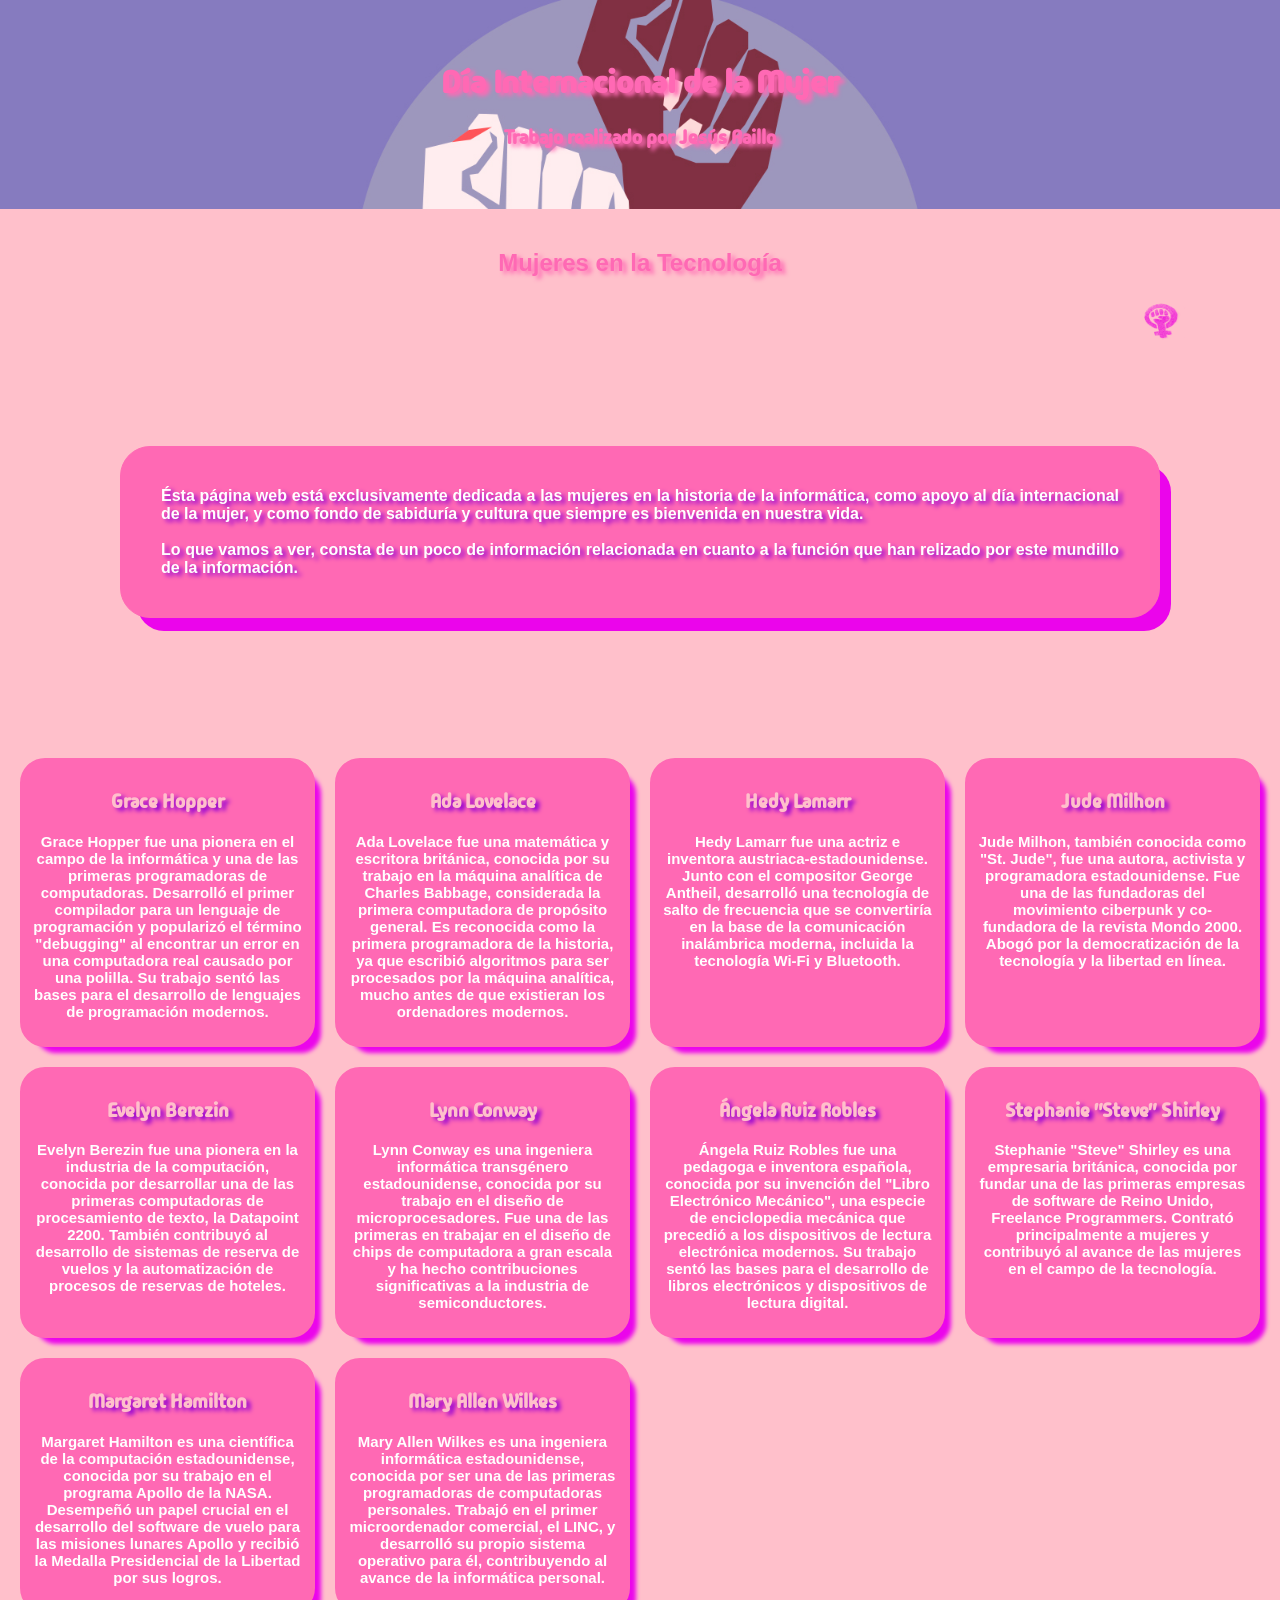
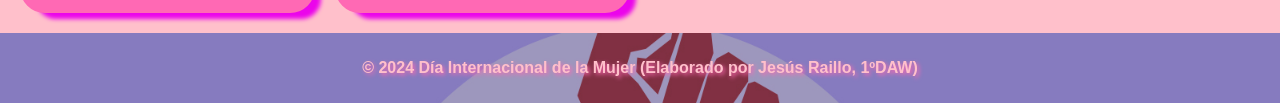
<file: webs/Dia de mujer 8M_Jesús Raillo/index.html>
<!DOCTYPE html>
<html lang="es">
<head>
    <meta charset="UTF-8">
    <meta name="viewport" content="width=device-width, initial-scale=1.0">
    <title>Día Internacional de la Mujer</title>
    <link rel="stylesheet" type="text/css" href="style.css">
</head>
<body>
    <header>
        <h1>Día Internacional de la Mujer</h1>
        <nav class="main-nav">
            <h3>Trabajo realizado por Jesús Raillo</h3>
        </nav>
    </header>

    <main>
        <section id="inicio">
            <h2>Mujeres en la Tecnología</h2> <img src="img/icon.png">
            <p>Ésta página web está exclusivamente dedicada a las mujeres en la historia de la informática, como apoyo al día internacional de la mujer, y como fondo de sabiduría y cultura que siempre es bienvenida en nuestra vida.<br><br>Lo que vamos a ver, consta de un poco de información relacionada en cuanto a la función que han relizado por este mundillo de la información.</p>
        </section>
    </main>

    <section id="mujeres">
        <article>
            <h3><a href="https://www.youtube.com/watch?v=CNvS0V7Tr4o">Grace Hopper</a></h3>
            <p>Grace Hopper fue una pionera en el campo de la informática y una de las primeras programadoras de computadoras. Desarrolló el primer compilador para un lenguaje de programación y popularizó el término "debugging" al encontrar un error en una computadora real causado por una polilla. Su trabajo sentó las bases para el desarrollo de lenguajes de programación modernos.</p>
        </article>
        <article>
            <h3><a href="https://www.britannica.com/biography/Ada-Lovelace">Ada Lovelace</a></h3>
            <p>Ada Lovelace fue una matemática y escritora británica, conocida por su trabajo en la máquina analítica de Charles Babbage, considerada la primera computadora de propósito general. Es reconocida como la primera programadora de la historia, ya que escribió algoritmos para ser procesados por la máquina analítica, mucho antes de que existieran los ordenadores modernos.</p>
        </article>
        <article>
            <h3><a href="https://www.youtube.com/watch?v=1wcsGA8XMmU">Hedy Lamarr</a></h3>
            <p>Hedy Lamarr fue una actriz e inventora austriaca-estadounidense. Junto con el compositor George Antheil, desarrolló una tecnología de salto de frecuencia que se convertiría en la base de la comunicación inalámbrica moderna, incluida la tecnología Wi-Fi y Bluetooth.</p>
        </article>
        <article>
            <h3><a href="https://www.wired.com/2003/07/passage-jude-milhon/">Jude Milhon</a></h3>
            <p>Jude Milhon, también conocida como "St. Jude", fue una autora, activista y programadora estadounidense. Fue una de las fundadoras del movimiento ciberpunk y co-fundadora de la revista Mondo 2000. Abogó por la democratización de la tecnología y la libertad en línea.</p>
        </article>
        <article>
            <h3><a href="https://www.nytimes.com/2018/12/10/obituaries/evelyn-berezin-dead.html">Evelyn Berezin</a></h3>
            <p>Evelyn Berezin fue una pionera en la industria de la computación, conocida por desarrollar una de las primeras computadoras de procesamiento de texto, la Datapoint 2200. También contribuyó al desarrollo de sistemas de reserva de vuelos y la automatización de procesos de reservas de hoteles.</p>
        </article>
        <article>
            <h3><a href="https://www.youtube.com/watch?v=7ncuhRYmfJw">Lynn Conway</a></h3>
            <p>Lynn Conway es una ingeniera informática transgénero estadounidense, conocida por su trabajo en el diseño de microprocesadores. Fue una de las primeras en trabajar en el diseño de chips de computadora a gran escala y ha hecho contribuciones significativas a la industria de semiconductores.</p>
        </article>
        <article>
            <h3><a href="https://mujeresconciencia.com/2017/05/25/angela-ruiz-robles-1895-1975/">Ángela Ruiz Robles</a></h3>
            <p>Ángela Ruiz Robles fue una pedagoga e inventora española, conocida por su invención del "Libro Electrónico Mecánico", una especie de enciclopedia mecánica que precedió a los dispositivos de lectura electrónica modernos. Su trabajo sentó las bases para el desarrollo de libros electrónicos y dispositivos de lectura digital.</p>
        </article>
        <article>
            <h3><a href="https://www.steveshirley.com/">Stephanie "Steve" Shirley</a></h3>
            <p>Stephanie "Steve" Shirley es una empresaria británica, conocida por fundar una de las primeras empresas de software de Reino Unido, Freelance Programmers. Contrató principalmente a mujeres y contribuyó al avance de las mujeres en el campo de la tecnología.</p>
        </article>
        <article>
            <h3><a href="https://www.youtube.com/watch?v=qULQCbfqJm8">Margaret Hamilton</a></h3>
            <p>Margaret Hamilton es una científica de la computación estadounidense, conocida por su trabajo en el programa Apollo de la NASA. Desempeñó un papel crucial en el desarrollo del software de vuelo para las misiones lunares Apollo y recibió la Medalla Presidencial de la Libertad por sus logros.</p>
        </article>
        <article>
            <h3><a href="https://en.wikipedia.org/wiki/Mary_Allen_Wilkes">Mary Allen Wilkes</a></h3>
            <p>Mary Allen Wilkes es una ingeniera informática estadounidense, conocida por ser una de las primeras programadoras de computadoras personales. Trabajó en el primer microordenador comercial, el LINC, y desarrolló su propio sistema operativo para él, contribuyendo al avance de la informática personal.</p>
        </article>
    </section>


    <footer>
        <p>&copy; 2024 Día Internacional de la Mujer (Elaborado por Jesús Raillo, 1ºDAW)</p>
    </footer>
</body>
</html>
</file>
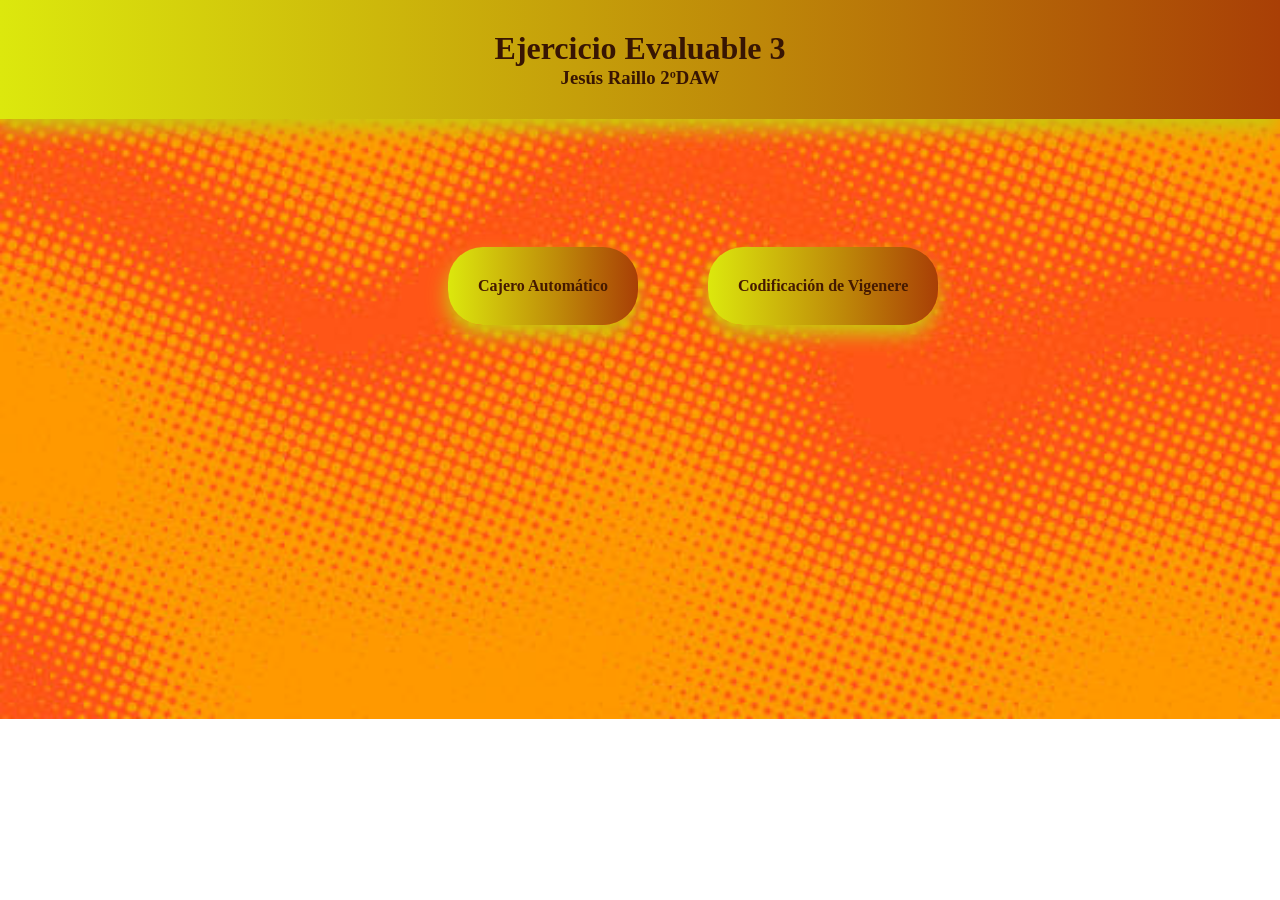
<file: webs/EVALUABLE3/index.html>
<!DOCTYPE html>
<html lang="es-ES">
<head>
    <meta charset="UTF-8">
    <meta name="viewport" content="width=device-width, initial-scale=1.0">
    <link rel="stylesheet" href="style.css">
    <title>Ejercicio Evaluable 3</title>
</head>
<body>
    <header>
        <h1 class="titulo">Ejercicio Evaluable 3</h1>
        <h3 class="titulo">Jesús Raillo 2ºDAW</h3>
    </header>

    <section class="contenedor">
        <div class="recuadros">
            <a href="bbva/bbva.html" class="hiper">Cajero Automático</a>
        </div>
        <div class="recuadros">
            <a href="codificacion/codificacion.html" class="hiper">Codificación de Vigenere</a>
        </div>
    </section>
</body>
</html>
</file>
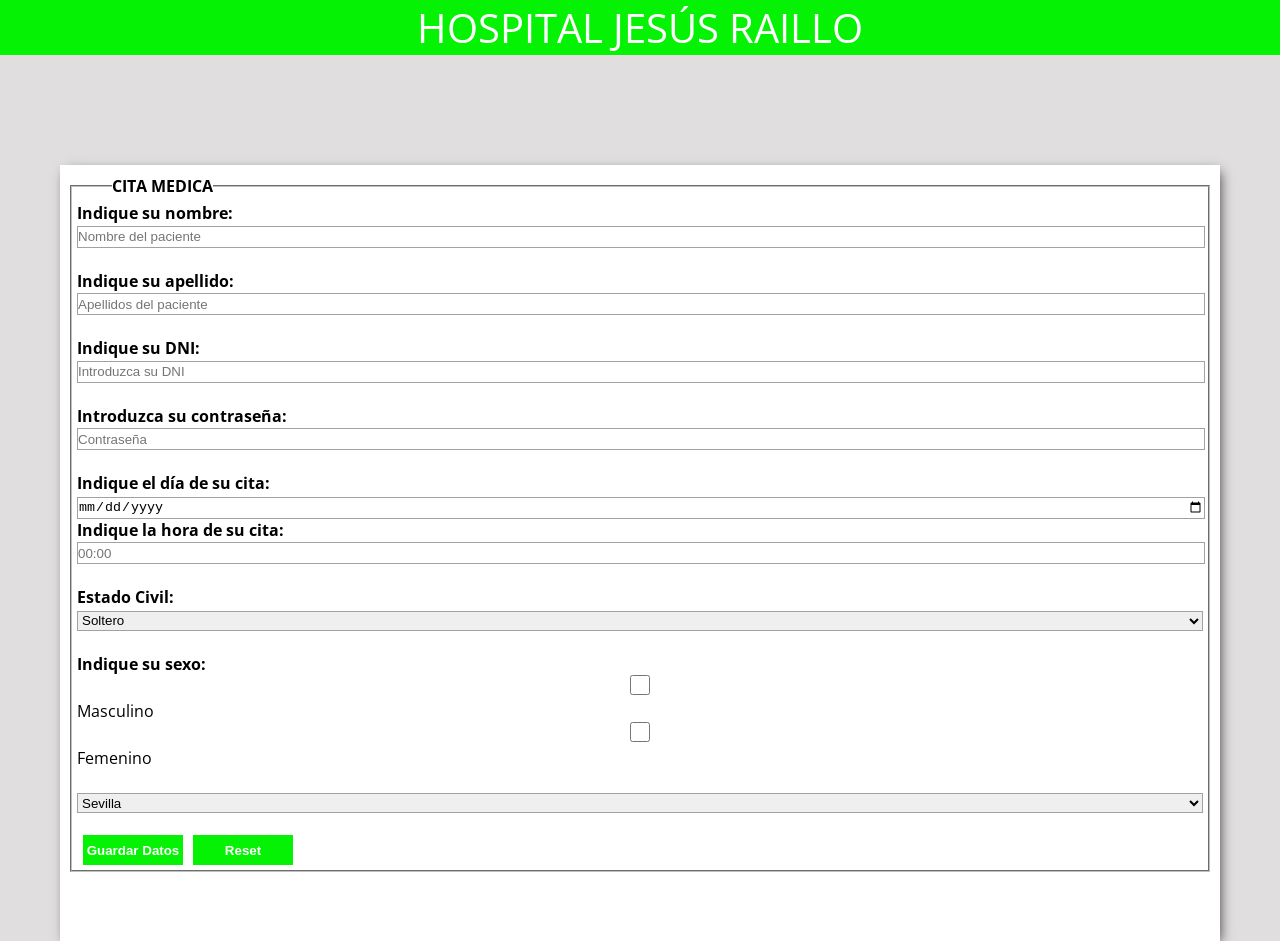
<file: webs/formulario_JesúsRaillo/index.html>
<!DOCTYPE html>
<html lang="es">
<head>
	<meta charset="utf-8">
	<meta name="viewport" content="width=device-width, initial-scale=1">
	<title>FORMULARIO JESUS RAILLO</title>
	<script>
		function form() {
			alert("Formulario Guardado!")
		}
	</script>
	<style>	
@import url('https://fonts.googleapis.com/css2?family=Open+Sans:wght@500&display=swap');

* {
	margin: 0;
	padding: 0;
}

html {
	height: 100%;
}

body {
	background-color: #e0dede;
	font-family: 'Open Sans';
	min-height: 100%;
}

.grid-container {
	display: grid;
	grid-template: 
		"header"
		"main";

}

@media (min-width: 600px) {
	.grid-container {
		grid-template: 
			"header" "header" "header"
			"main" "main" "main";
	}
}

.header {
	background-color: #05f205;
	text-align: center;
	color: #ffffff;
	height: 100%;
	font-size: 40px;
}

.main {
	padding: 10px;
	background-color: #ffffff;
	margin: 60px;
	margin-top: -1.7%;
	height: 100%;
	-webkit-box-shadow: 3px 4px 12px -3px rgba(0,0,0,0.75);
	-moz-box-shadow: 3px 4px 12px -3px rgba(0,0,0,0.75);
	box-shadow: 3px 4px 12px -3px rgba(0,0,0,0.75);
}

.main form {
	padding: 5px;
}

.main legend {
	margin-left: 40px;
	font-weight: bold;
}

.main label {
	font-weight: bold;
}

.main input {
	width: 100%;
	height: 20px;
	border: 1px solid #a1a1a1;
}

.main select {
	width: 100%;
	height: 20px;
	border: 1px solid #a1a1a1;
}

.main .botones {
	margin-left: 6px;
	border: 0;
	background-color: #05f205;
	color: #ffffff;
	font-weight: bold;
	width: 100px;
	height: 30px;
	transition: .3s ease;
}

.main button a{
	text-decoration: none;
	color: white;
}

.main .botones:hover {
	width: 150px;
	height: 40px;
}	
	</style>
</head>
<body class="grid-container">

<header class="header">HOSPITAL JESÚS RAILLO</header>
<br>
<br>
<br>
<br>
<br>
<br>
<article class="main">
	<fieldset>
		<legend>CITA MEDICA</legend>
		<form name="citaMedica" onsubmit="form()" method="POST">
			<label for="nombrePaciente">Indique su nombre:</label>
			<input type="text" name="nombrePaciente" placeholder="Nombre del paciente" pattern="[a-zA-Z] {1,40}">
			<br>
			<br>
			<label for="apellidosPaciente">Indique su apellido:</label>
			<input type="text" name="apellidosPaciente" placeholder="Apellidos del paciente" pattern="[a-zA-Z] {1,40}">
			<br>
			<br>
			<label for="IDpaciente">Indique su DNI:</label>
			<input type="text" name="IDpaciente" placeholder="Introduzca su DNI" pattern="[A-Z] {1,40}">
			<br>
			<br>
			<label for="pwdPaciente">Introduzca su contraseña:</label>
			<input type="password" name="pwdPaciente" placeholder="Contraseña">
			<br>
			<br>
			<label for="diaCita">Indique el día de su cita:</label>
			<input type="date" name="diaCita" placeholder="--/--/2023">
			<label for="horaCita">Indique la hora de su cita:</label>
			<input type="text" name="horaCita" placeholder="00:00">
			<br>
			<br>
			<label for="EstadoCivil">Estado Civil:</label>
			<select name="EstadoCivil">
				<option value="soltero">Soltero</option>
				<option value="casado">Casado</option>
				<option value="viudo">Viudo</option>
				<option value="Divorciado">divorciado</option>
			</select>
			<br>
			<br>
			<label for="sexoPaciente">Indique su sexo:</label>
			<input type="checkbox" name="sexoPaciente">Masculino
			<input type="checkbox" name="sexoPaciente">Femenino
			<br>
			<br>
			<select name="provinciaPaciente">
				<option value="sevilla">Sevilla</option>
				<option value="madrid">Madrid</option>
				<option value="barcelona">Barcelona</option>
				<option value="vigo">Vigo</option>
				<option value="valencia">Valencia</option>
			</select>
			<br>
			<br>
			<button name="bt1" class="botones"><a href="#">Guardar Datos</a></button>
			<input type="reset" name="bt2" class="botones">
		</form>
	</fieldset>
</article>
</body>
</html>
</file>
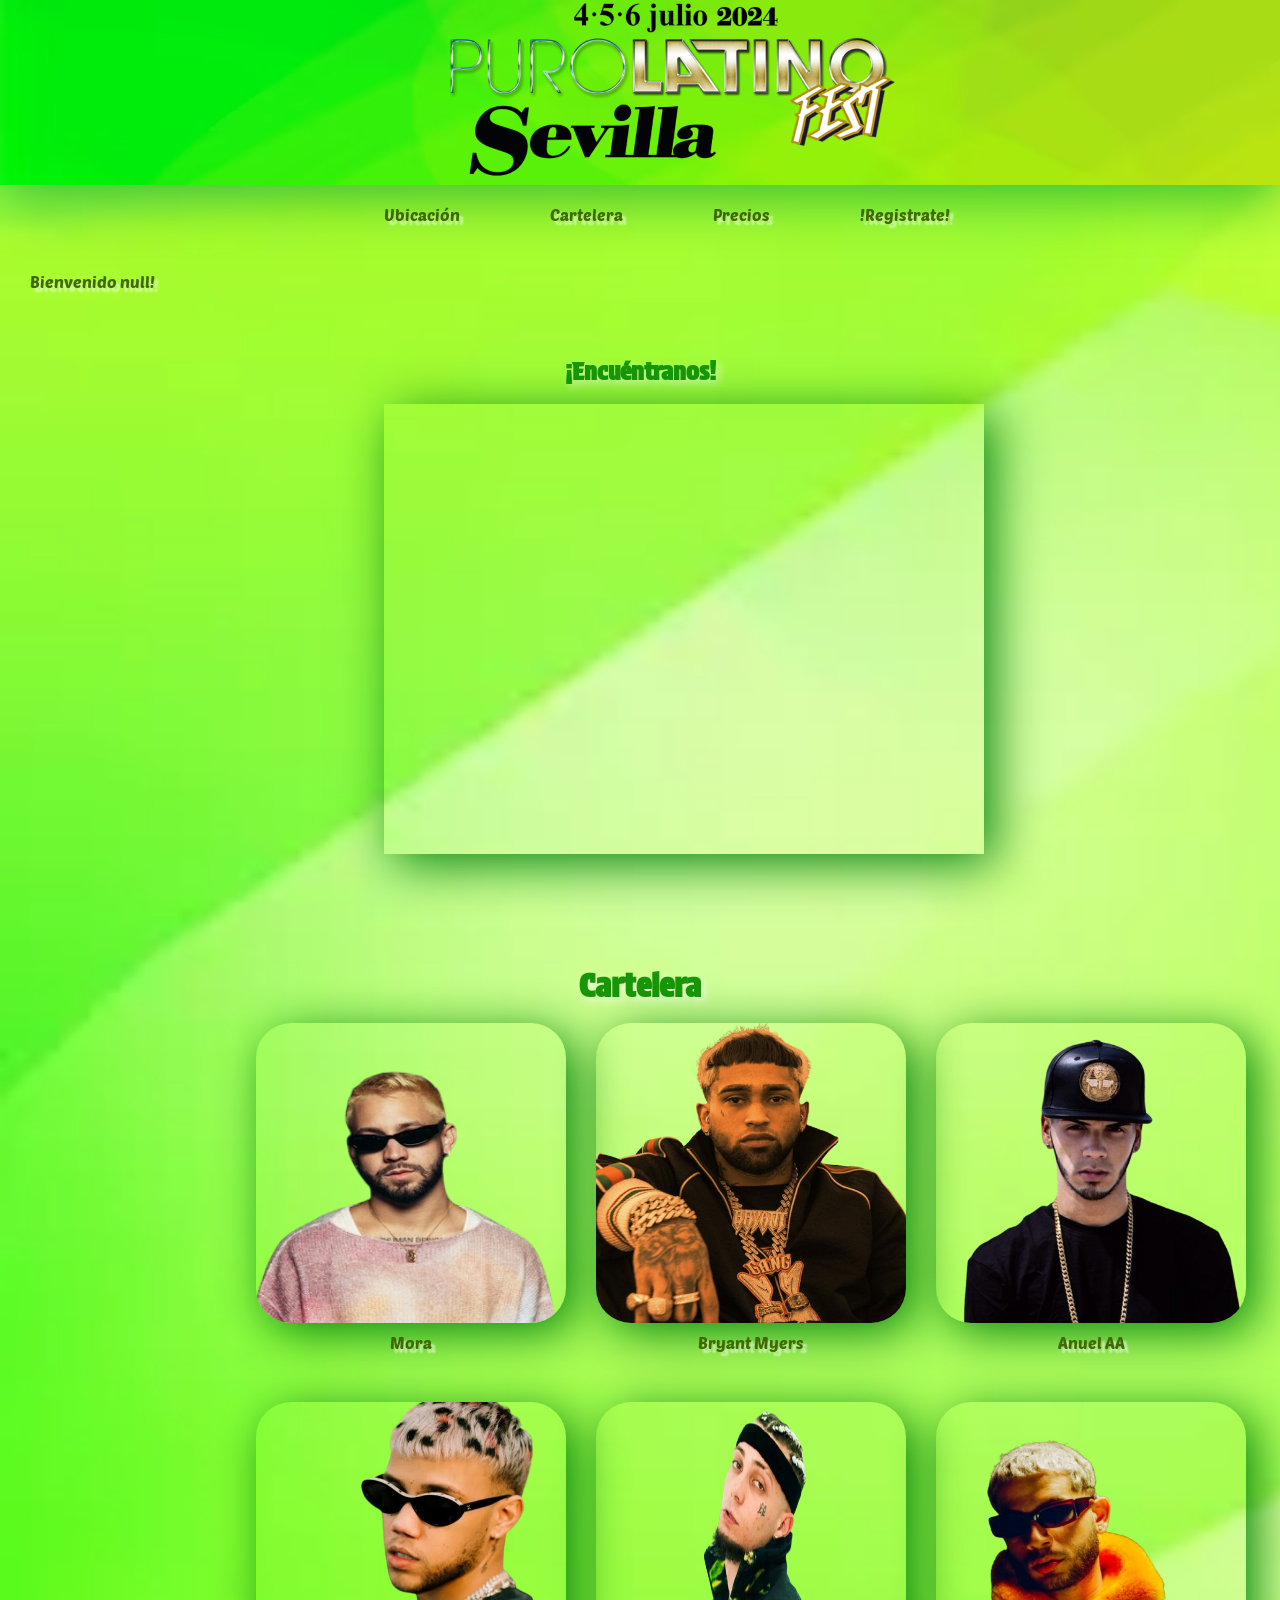
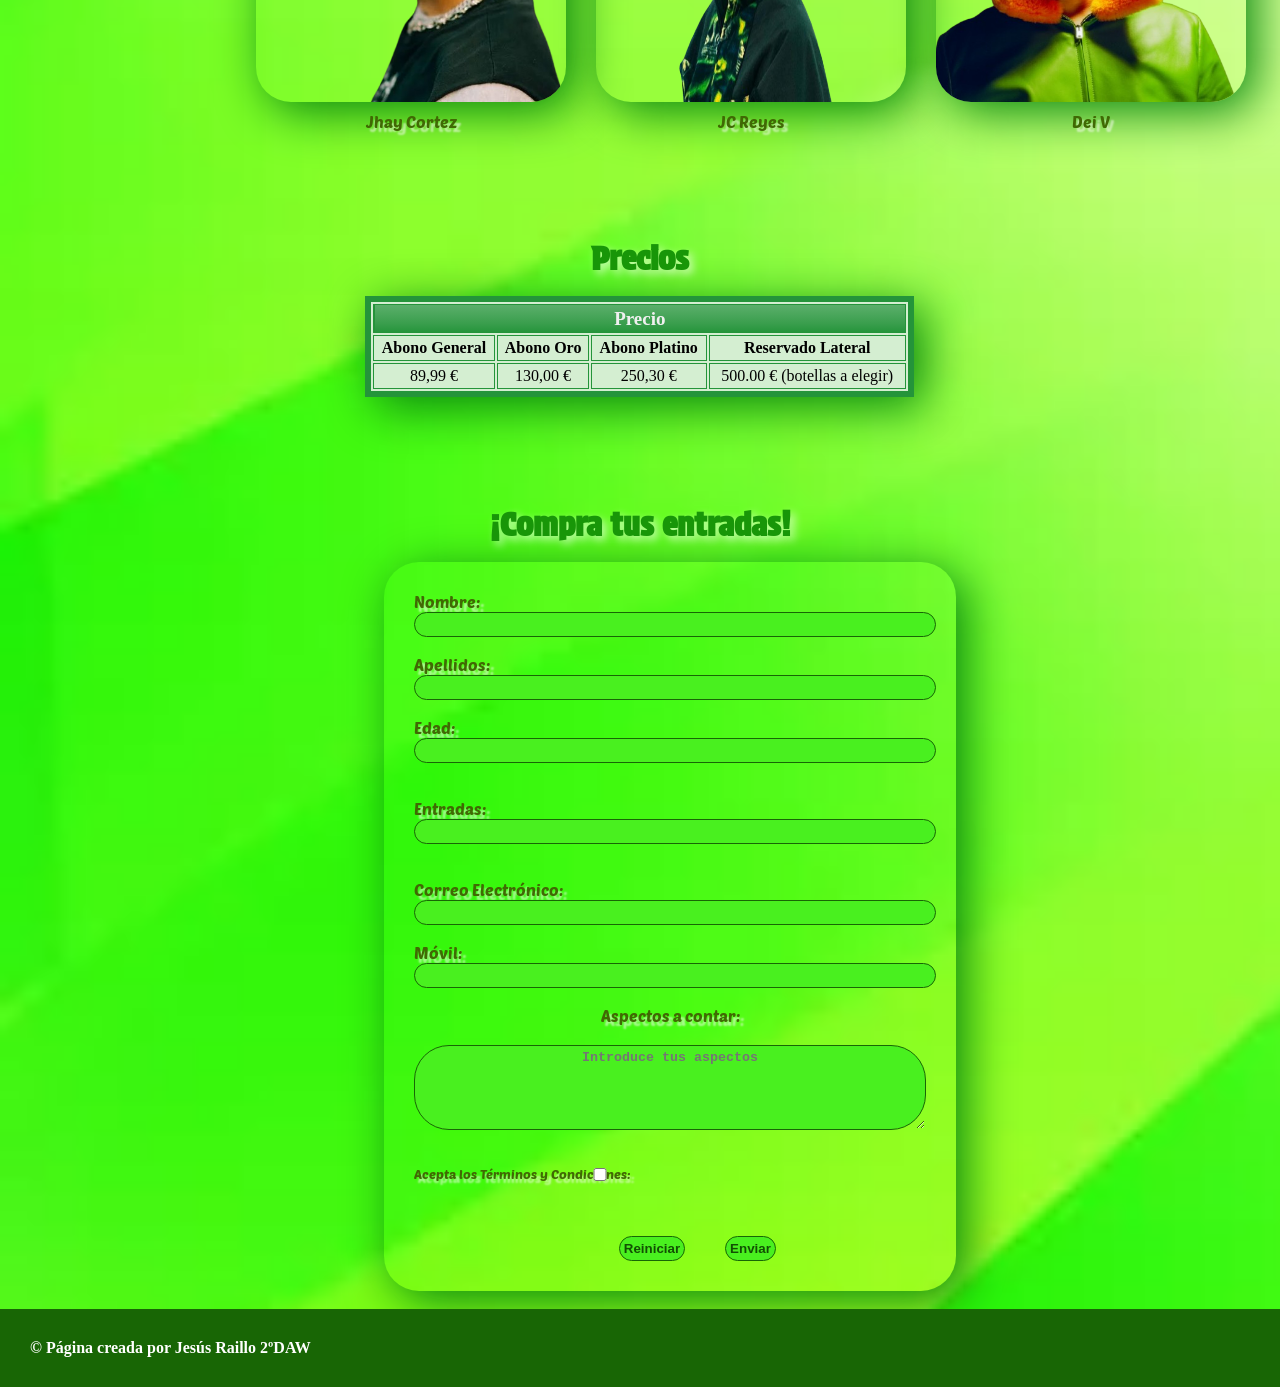
<file: webs/puro latino/index.html>
<!DOCTYPE html>
<html lang="es-ES">

<head>
    <meta charset="UTF-8">
    <meta name="viewport" content="width=device-width, initial-scale=1.0">
    <link rel="stylesheet" href="style.css">
    <title>PURO LATINO FEST</title>
</head>

<body>
    <header>
        <img src="img/banner.png" id="titulo">
    </header>
    <nav>
        <a href="#ubi" class="nav">Ubicación</a>
        <a href="#cartel" class="nav">Cartelera</a>
        <a href="#precios" class="nav">Precios</a>
        <a href="#form" class="nav">!Registrate!</a>
    </nav>
    <br>
    <main>
        <div id="bienvenida"></div>
        <br>
        <br>
        <section id="ubi">
            <h1 class="titulos">¡Encuéntranos!</h1>
            <br>
            <iframe
                src="https://www.google.com/maps/embed?pb=!1m18!1m12!1m3!1d3168.842359209823!2d-6.006704424932376!3d37.41720077207762!2m3!1f0!2f0!3f0!3m2!1i1024!2i768!4f13.1!3m3!1m2!1s0xd126b936aa99ef3%3A0xe0a59b52052890c8!2sEstadio%20La%20Cartuja%20Sevilla!5e0!3m2!1ses!2ses!4v1728028594366!5m2!1ses!2ses"
                width="600" height="450" style="border:0;" allowfullscreen="" loading="lazy"
                referrerpolicy="no-referrer-when-downgrade"></iframe>
        </section>
        <br>
        <br>
        <br>
        <br>
        <br>
        <br>
        <h1 class="titulos">Cartelera</h1>
        <br>
        <section id="cartel">
            <div class="galeria">
                <div class="g-item">
                    <img src="img/mora.png">
                    <a href="artistas/mora.html" class="pie">Mora</a>
                </div>
                <div class="g-item">
                    <img src="img/myers.png">
                    <a href="artistas/bryant.html" class="pie">Bryant Myers</a>
                </div>
                <div class="g-item">
                    <img src="img/anuel.png">
                    <a href="artistas/anuel.html" class="pie">Anuel AA</a>
                </div>
            </div>
            <div class="galeria">
                <div class="g-item">
                    <img src="img/jhay.png">
                    <a href="artistas/jhay.html" class="pie">Jhay Cortez</a>
                </div>
                <div class="g-item">
                    <img src="img/jc.png">
                    <a href="artistas/jc.html" class="pie">JC Reyes</a>
                </div>
                <div class="g-item">
                    <img src="img/deiv.png">
                    <a href="artistas/deiv.html" class="pie">Dei V</a>
                </div>
            </div>
        </section>
        <br>
        <br>
        <br>
        <br>
        <br>
        <br>
        <h1 class="titulos">Precios</h1>
        <br>
        <section id="precios">
            <table class="tabla">
                <tr>
                    <th colspan="4" class="principal">Precio</th>
                </tr>
                <tr>
                    <th>Abono General</th>
                    <th>Abono Oro</th>
                    <th>Abono Platino</th>
                    <th>Reservado Lateral</th>
                </tr>
                <tr>
                    <td>89,99 €</td>
                    <td>130,00 €</td>
                    <td>250,30 €</td>
                    <td>500.00 € (botellas a elegir)</td>
                </tr>
            </table>
        </section>
        <br>
        <br>
        <br>
        <br>
        <br>
        <br>
        <h1 class="titulos">¡Compra tus entradas!</h1>
        <br>
        <section id="form">
            <form onsubmit="enviar(event)" class="formulario">
                <label for="name" class="t-form">Nombre: </label>
                <input type="text" name="name" class="introducir" required>
                <br>
                <br>
                <label for="surname" class="t-form">Apellidos: </label>
                <input type="text" name="surname" class="introducir" required>
                <br>
                <br>
                <label for="edad" class="t-form">Edad: </label>
                <input type="number" name="surname" class="introducir" required>
                <br>
                <br>
                <br>
                <label for="entradas" class="t-form">Entradas: </label>
                <input type="number" name="entradas" class="introducir" required>
                <br>
                <br>
                <br>
                <label for="email" class="t-form">Correo Electrónico: </label>
                <input type="email" name="email" class="introducir" required>
                <br>
                <br>
                <label for="telefono" class="t-form">Móvil: </label>
                <input type="number" name="telefono" class="introducir" required>
                <br>
                <br>
                <div id="bajar">
                    <label for="text" class="t-form">Aspectos a contar: </label>
                    <textarea class="introducir" rows="5" cols="30" placeholder="Introduce tus aspectos"></textarea>
                </div>
                <br>
                <br>
                <div id="pequeño">
                    <label for="terminos" class="t-form" id="pequeño">Acepta los Términos y Condiciones: </label>
                    <input type="checkbox" name="terminos" required id="check">
                </div>
                <br>
                <br>
                <div id="btns">
                    <input type="reset" value="Reiniciar" class="btn">
                    <input type="submit" value="Enviar" class="btn" id="enviar">
                </div>
            </form>
        </section>
    </main>
    <br>
    <footer>
        <p>&copy; Página creada por Jesús Raillo 2ºDAW</p>
    </footer>
    <script src="script.js"></script>
</body>

</html>
</file>
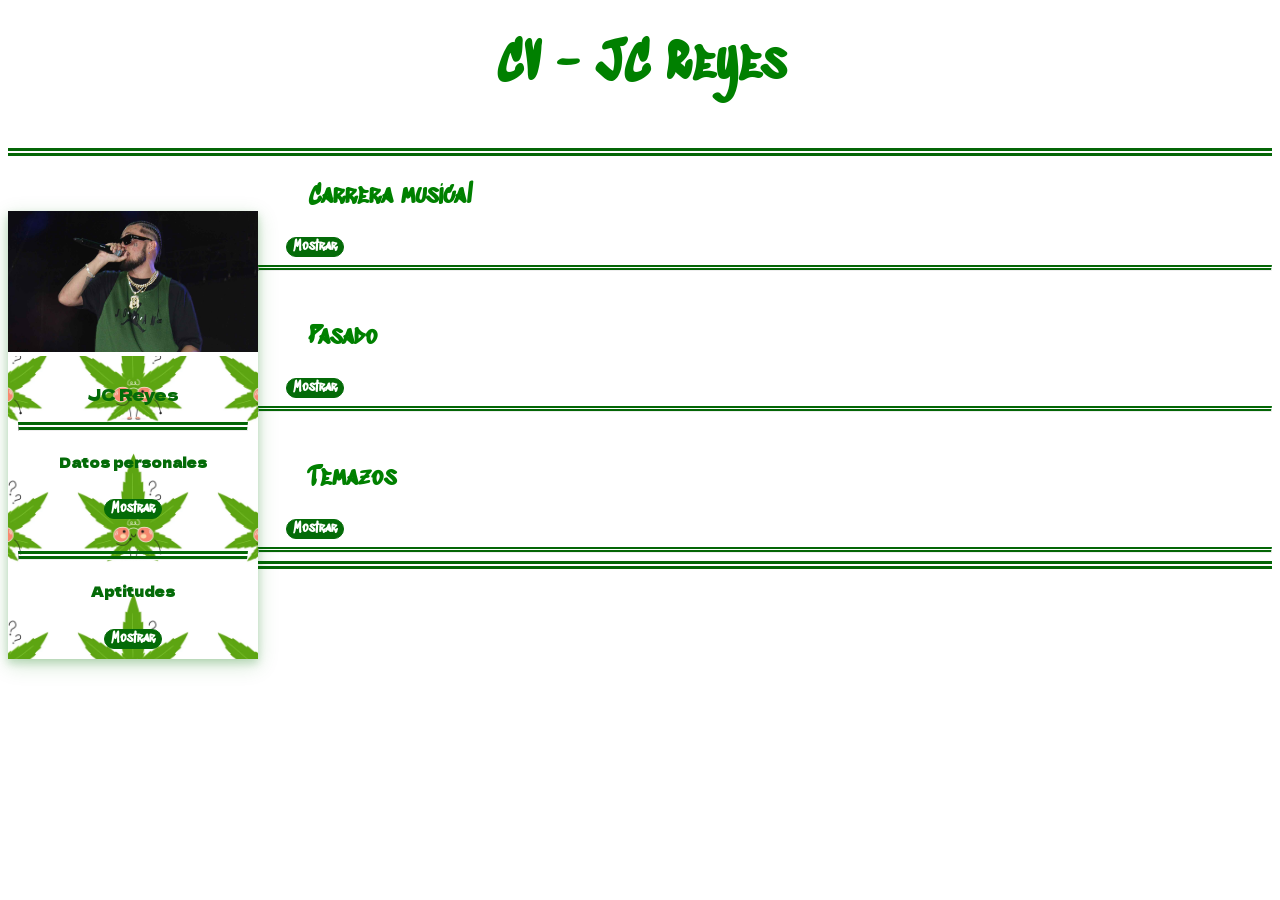
<file: webs/CV2/jcreyes.html>
<!DOCTYPE html>
<html>
	<html lang="es">
<head>
	<meta charset="utf-8">
	<meta name="viewport" content="device-width, initial-scale=1">
	<link rel="stylesheet" type="text/css" href="jcreyes.css">
	<title>CV JC Reyes</title>
</head>
<body>
	<h1><font color="green">CV - JC Reyes</font></h1>
	<br>
	<div class="jcreyes">
		<img src="jc.jpg" style="width: 100%">
		<div class="contenedor">
			<p class="izquierda">JC Reyes</p>
			<hr>
			<h5>Datos personales</h5>
			<button class="ver" onclick="verDP()">
				<div id="texto">Mostrar</div>
			</button>
			<div id="dp"></div>
			<br>
			<hr>
			<h5>Aptitudes</h5>
			<button class="ver" onclick="verAP()">
				<div id="text">Mostrar</div>
			</button>
			<div id="ap"></div>
		</div>
	</div>

	<div class="centro">
		<h3 class="titulos">Carrera musical</h3>
		&nbsp;&nbsp;&nbsp;&nbsp;&nbsp;&nbsp;&nbsp;<button class="ver" onclick="verCarrera()">
			<div id="centro1">Mostrar</div>
		</button>
		<hr class="corto">
		<div id="carrera"></div>

		<br>

		<h3 class="titulos">Pasado</h3>
		&nbsp;&nbsp;&nbsp;&nbsp;&nbsp;&nbsp;&nbsp;<button class="ver" onclick="verPasado()">
			<div id="centro2">Mostrar</div>
		</button>
		<hr class="corto">
		<div id="pasado"></div>

		<br>

		<h3 class="titulos">Temazos</h3>
		&nbsp;&nbsp;&nbsp;&nbsp;&nbsp;&nbsp;&nbsp;<button class="ver" onclick="verTemazos()">
			<div id="centro3">Mostrar</div>
		</button>
		<hr class="corto">
		<div id="temazos"></div>
	</div>



	<script src="script.js" type="text/javascript"></script>
</body>
</html>
</file>
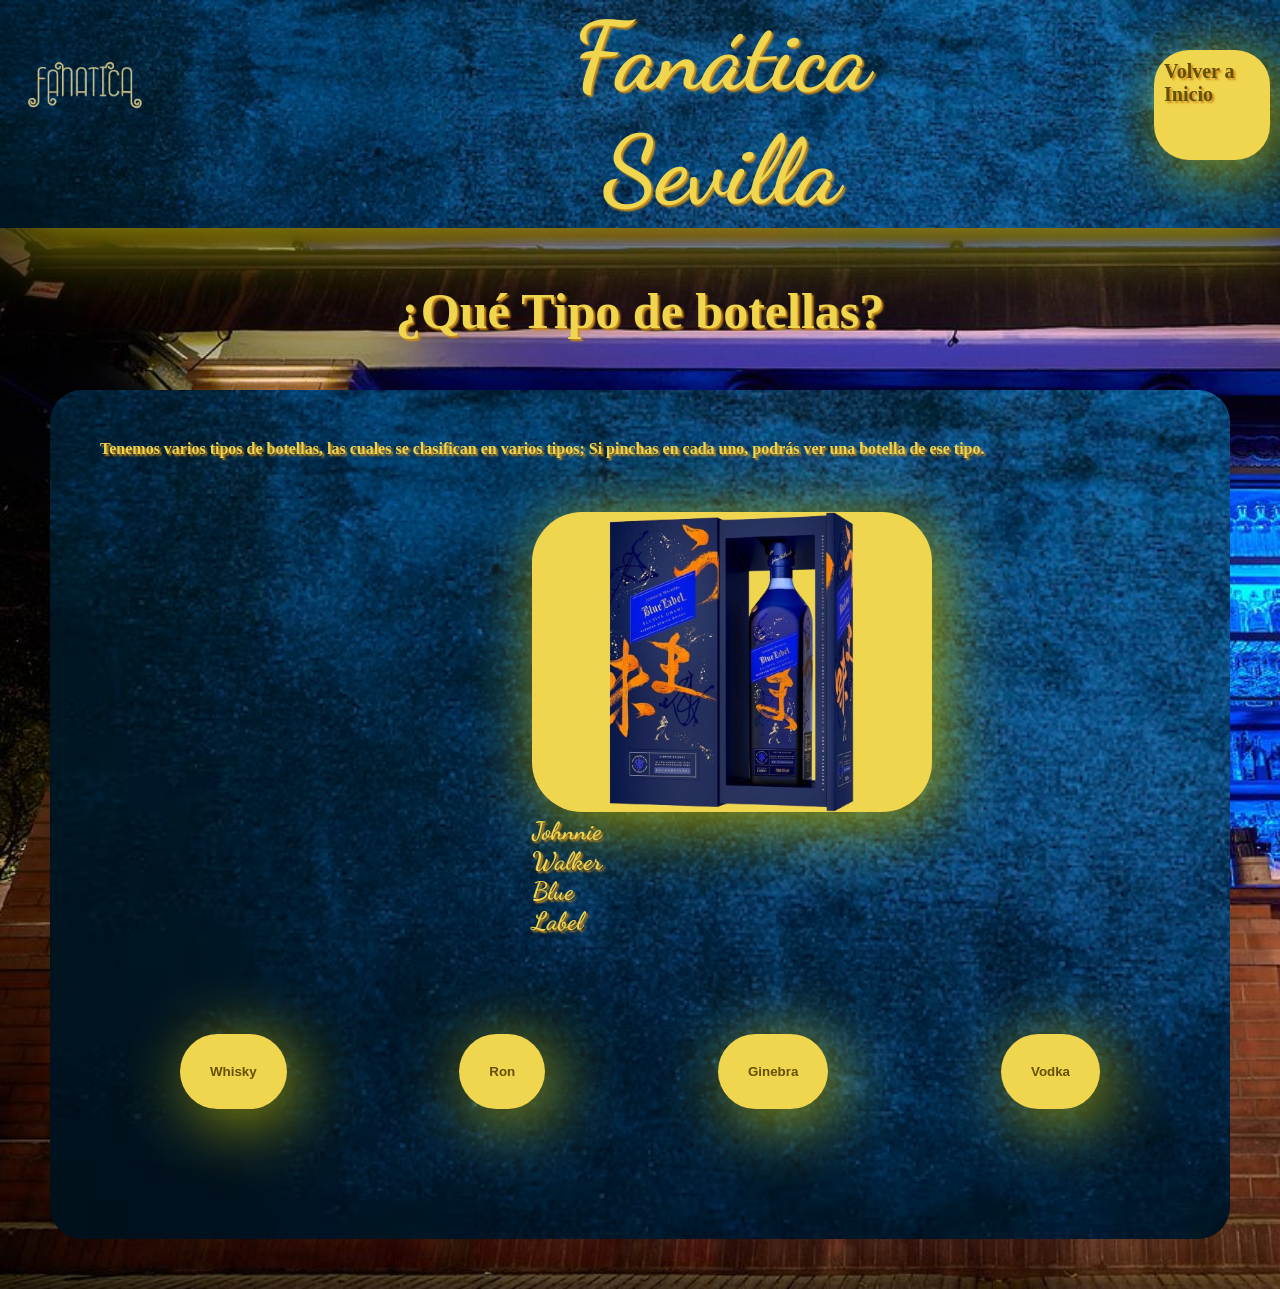
<file: webs/fanatica/botella/botellas.html>
<!DOCTYPE html>
<html>
<head>
	<meta charset="utf-8">
	<meta name="viewport" content="width=device-width, initial-scale=1">
	<link rel="stylesheet" type="text/css" href="botellas.css">
	<title>BOTELLAS</title>
</head>
<body>
	<header>
		<aside>
			<img src="../logo.png" width="170" height="170">
		</aside>
		<h1 id="titulo">Fanática Sevilla</h1>
		<div id="volver">
			<a href="../index.html" id="volver-a">Volver a Inicio</a>
		</div>
	</header>


	<br>
	<br>
	<br>

	<h1>¿Qué Tipo de botellas?</h1>
	<section class="contenedor">
		<p class="parrafo">Tenemos varios tipos de botellas, las cuales se clasifican en varios tipos; Si pinchas en cada uno, podrás ver una botella de ese tipo.</p>
		<br>
		<br>
		<br>
		<div id="img">
			<img src="bluelabel.png" id="imagen">
			<br>
			<div id="texto">Johnnie Walker Blue Label</div>
		</div>
		<br>
		<div id="btns">
			<button class="ver" onclick="verWhisky()"><p class="btn-t">Whisky</p></button>
			<button class="ver" onclick="verRon()"><p class="btn-t">Ron</p></button>
			<button class="ver" onclick="verGin()"><p class="btn-t">Ginebra</p></button>
			<button class="ver" onclick="verVodka()"><p class="btn-t">Vodka</p></button>
		</div>
	</section>



	<script src="botellas.js" type="text/javascript"></script>
</body>
</html>
</file>
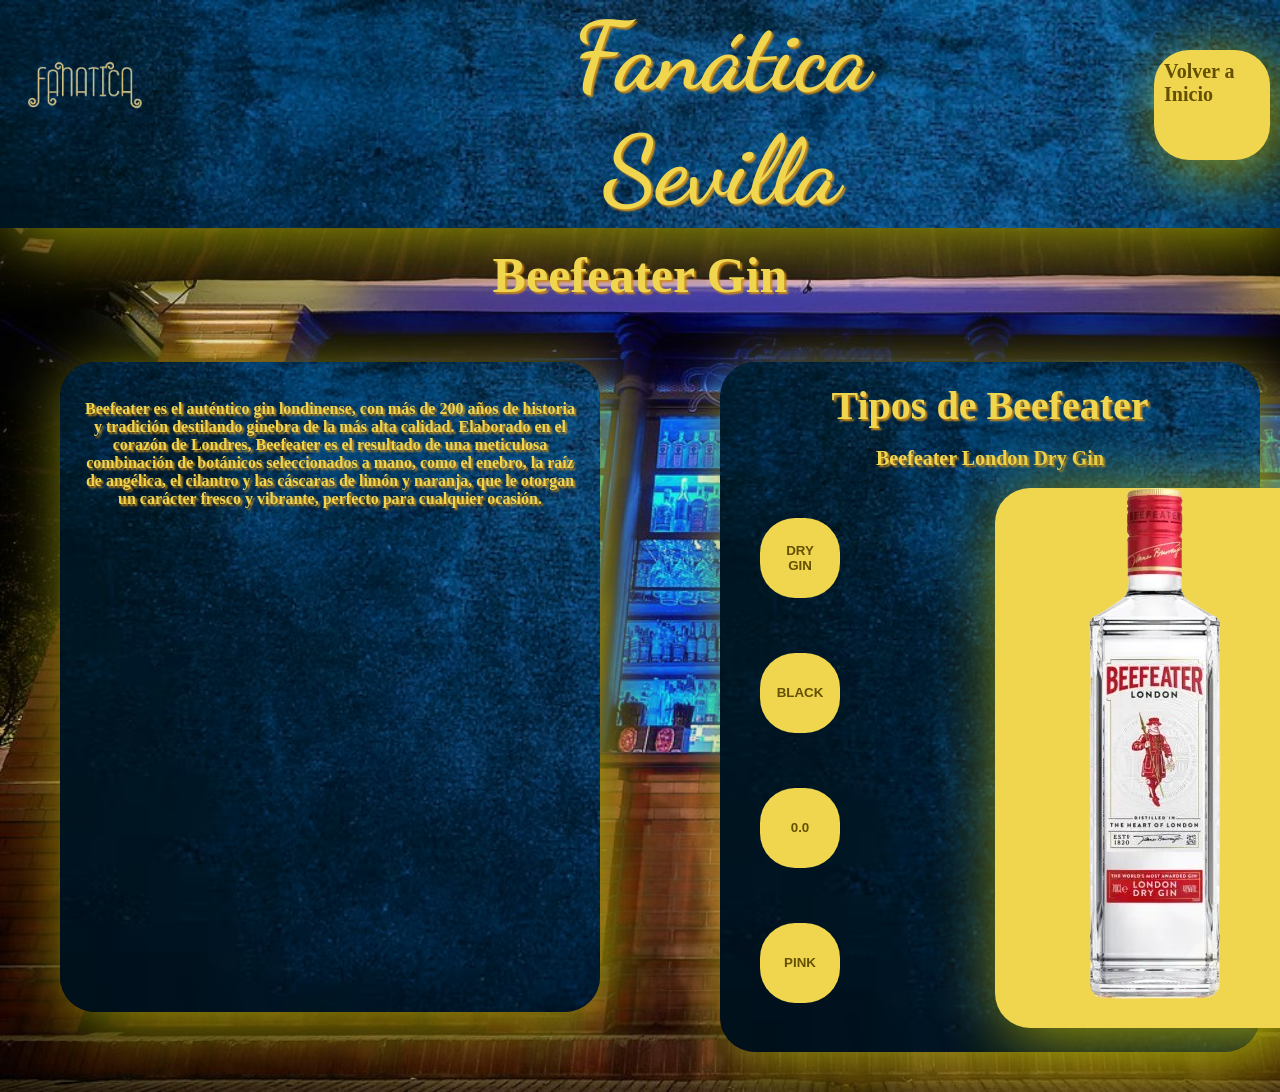
<file: webs/fanatica/botellas/befeter.html>
<!DOCTYPE html>
<html>
<head>
	<meta charset="utf-8">
	<meta name="viewport" content="width=device-width, initial-scale=1">
	<link rel="stylesheet" type="text/css" href="befeter.css">
	<title>BEEFEATER GIN</title>
</head>
<body>
	<header>
		<aside>
			<img src="../logo.png" width="170" height="170">
		</aside>
		<h1 id="titulo">Fanática Sevilla</h1>
		<div id="volver">
			<a href="../index.html" id="volver-a">Volver a Inicio</a>
		</div>
	</header>
	<br>
	<h1>Beefeater Gin</h1>
	<br>
	<section class="contenedor">
		<div id="s-izq">
			<br>
			<p>Beefeater es el auténtico gin londinense, con más de 200 años de historia y tradición destilando ginebra de la más alta calidad. Elaborado en el corazón de Londres, Beefeater es el resultado de una meticulosa combinación de botánicos seleccionados a mano, como el enebro, la raíz de angélica, el cilantro y las cáscaras de limón y naranja, que le otorgan un carácter fresco y vibrante, perfecto para cualquier ocasión.</p>
			<iframe src="https://giphy.com/embed/KzsxdMZKWzOfPPU1V0" width="480" height="480" style="" frameBorder="0" id="gif-gin"></iframe>
		</div>
		<div id="s-der">
		    <h4>Tipos de Beefeater</h4>
		    <br>
		    <div id="gin">Beefeater London Dry Gin</div>
		    <br>
		    <div id="contenedor-flex">
		        <div class="c-btns">
		            <button class="btns" onclick="verDry()">DRY GIN</button>
		            <button class="btns" onclick="verBlack()">BLACK</button>
		            <button class="btns" onclick="verCero()">0.0</button>
		            <button class="btns" onclick="verPink()">PINK</button>
		        </div>
		        <div id="img">
		            <img src="befeter/dry.png" id="imagen">
		        </div>
		    </div>
		</div>
	</section>



	<script src="javascript/befeter.js" type="text/javascript"></script>
</body>
</html>
</file>
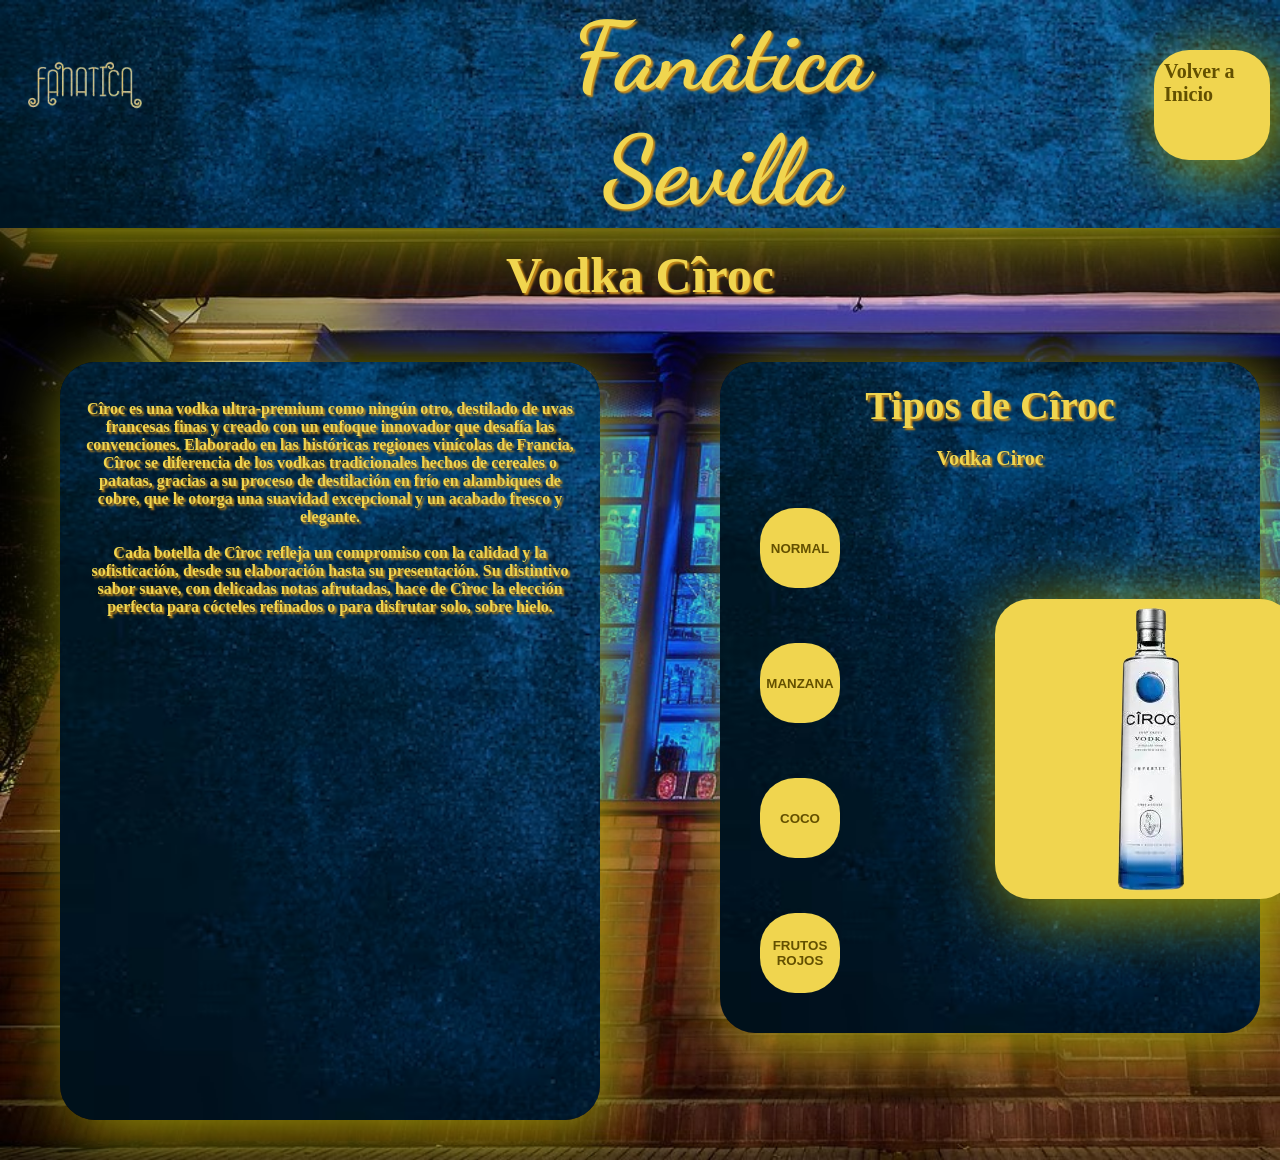
<file: webs/fanatica/botellas/ciroc.html>
<!DOCTYPE html>
<html>
<head>
	<meta charset="utf-8">
	<meta name="viewport" content="width=device-width, initial-scale=1">
	<link rel="stylesheet" type="text/css" href="ciroc.css">
	<title>CIROC VODKA</title>
</head>
<body>
	<header>
		<aside>
			<img src="../logo.png" width="170" height="170">
		</aside>
		<h1 id="titulo">Fanática Sevilla</h1>
		<div id="volver">
			<a href="../index.html" id="volver-a">Volver a Inicio</a>
		</div>
	</header>
	<br>
	<h1>Vodka Cîroc</h1>
	<br>
	<section class="contenedor">
		<div id="s-izq">
			<br>
			<p>Cîroc es una vodka ultra-premium como ningún otro, destilado de uvas francesas finas y creado con un enfoque innovador que desafía las convenciones. Elaborado en las históricas regiones vinícolas de Francia, Cîroc se diferencia de los vodkas tradicionales hechos de cereales o patatas, gracias a su proceso de destilación en frío en alambiques de cobre, que le otorga una suavidad excepcional y un acabado fresco y elegante.<br><br>Cada botella de Cîroc refleja un compromiso con la calidad y la sofisticación, desde su elaboración hasta su presentación. Su distintivo sabor suave, con delicadas notas afrutadas, hace de Cîroc la elección perfecta para cócteles refinados o para disfrutar solo, sobre hielo.</p>
			<iframe src="https://giphy.com/embed/aIeUNFmltzBAZMfKOZ" width="480" height="480" style="" frameBorder="0" id="gif-vodka"></iframe>
		</div>
		<div id="s-der">
		    <h4>Tipos de Cîroc</h4>
		    <br>
		    <div id="vodka">Vodka Ciroc</div>
		    <br>
		    <div id="contenedor-flex">
		        <div class="c-btns">
		            <button class="btns" onclick="verCiroc()">NORMAL</button>
		            <button class="btns" onclick="verApple()">MANZANA</button>
		            <button class="btns" onclick="verCoco()">COCO</button>
		            <button class="btns" onclick="verRed()">FRUTOS ROJOS</button>
		        </div>
		        <div id="img">
		            <img src="ciroc/ciroc.png" id="imagen">
		        </div>
		    </div>
		</div>
	</section>



	<script src="javascript/ciroc.js" type="text/javascript"></script>
</body>
</html>
</file>
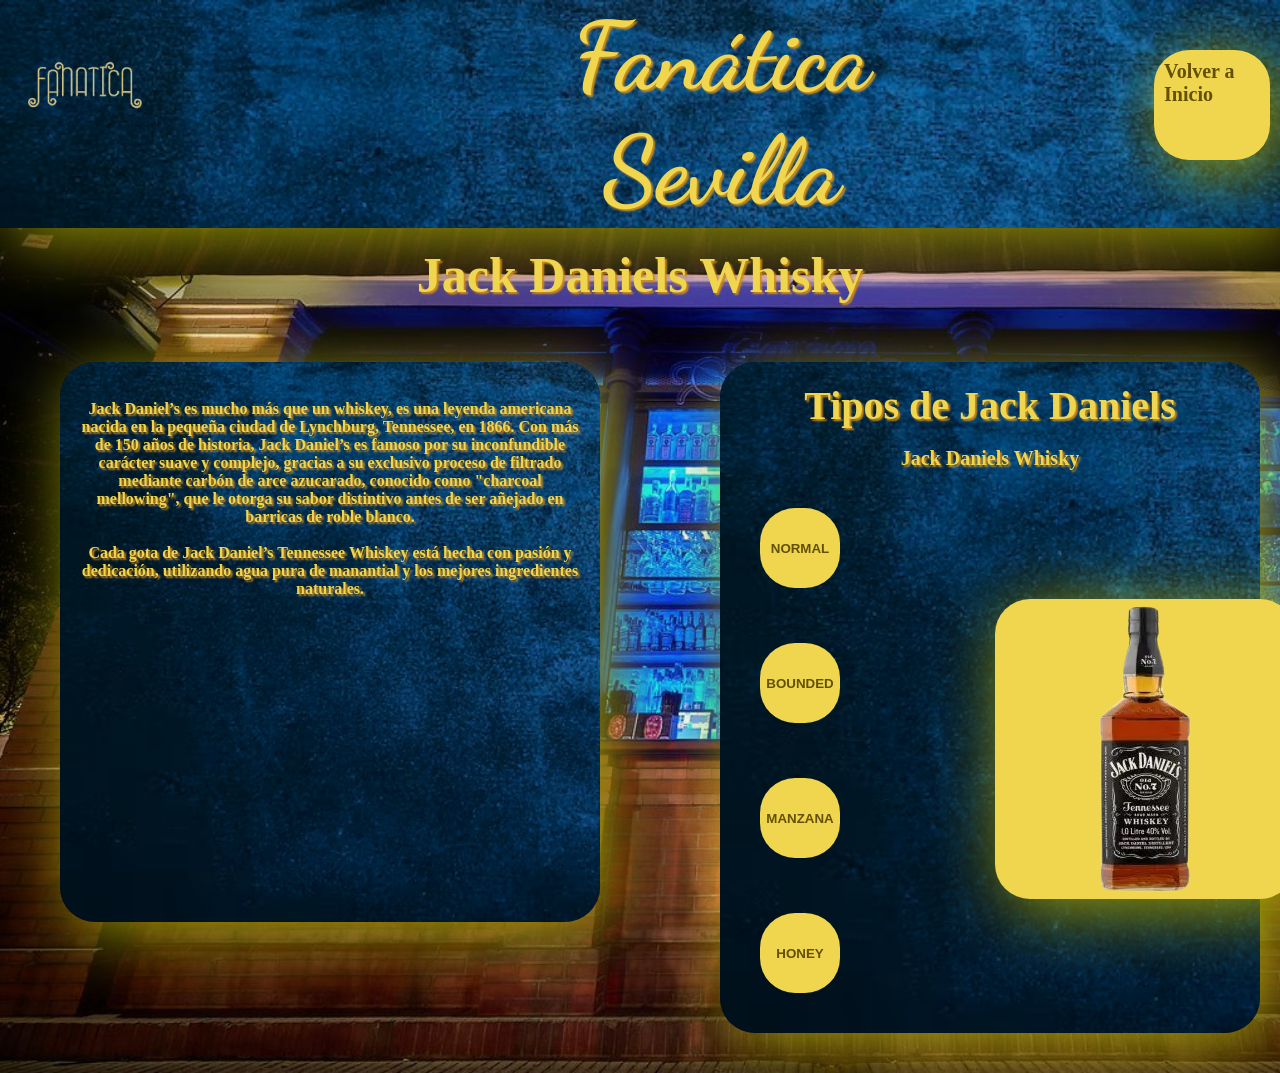
<file: webs/fanatica/botellas/jack.html>
<!DOCTYPE html>
<html>
<head>
	<meta charset="utf-8">
	<meta name="viewport" content="width=device-width, initial-scale=1">
	<link rel="stylesheet" type="text/css" href="jack.css">
	<title>JACK DANIELS</title>
</head>
<body>
	<header>
		<aside>
			<img src="../logo.png" width="170" height="170">
		</aside>
		<h1 id="titulo">Fanática Sevilla</h1>
		<div id="volver">
				<a href="../index.html" id="volver-a">Volver a Inicio</a>
		</div>
	</header>
	<br>
	<h1>Jack Daniels Whisky</h1>
	<br>
	<section class="contenedor">
		<div id="s-izq">
			<br>
			<p>Jack Daniel’s es mucho más que un whiskey, es una leyenda americana nacida en la pequeña ciudad de Lynchburg, Tennessee, en 1866. Con más de 150 años de historia, Jack Daniel’s es famoso por su inconfundible carácter suave y complejo, gracias a su exclusivo proceso de filtrado mediante carbón de arce azucarado, conocido como "charcoal mellowing", que le otorga su sabor distintivo antes de ser añejado en barricas de roble blanco.<br><br>Cada gota de Jack Daniel’s Tennessee Whiskey está hecha con pasión y dedicación, utilizando agua pura de manantial y los mejores ingredientes naturales.</p>
			<iframe src="https://giphy.com/embed/JMFEgbVyzvJDy" width="300" height="300" style="" frameBorder="0" id="gif-whisky"></iframe>
		</div>
		<div id="s-der">
		    <h4>Tipos de Jack Daniels</h4>
		    <br>
		    <div id="whisky">Jack Daniels Whisky</div>
		    <br>
		    <div id="contenedor-flex">
		        <div class="c-btns">
		            <button class="btns" onclick="verJack()">NORMAL</button>
		            <button class="btns" onclick="verBounded()">BOUNDED</button>
		            <button class="btns" onclick="verApple()">MANZANA</button>
		            <button class="btns" onclick="verMiel()">HONEY</button>
		        </div>
		        <div id="img">
		            <img src="jack/jack.png" id="imagen">
		        </div>
		    </div>
		</div>
	</section>



	<script src="javascript/jack.js" type="text/javascript"></script>
</body>
</html>
</file>
<file: webs/Dia de mujer 8M_Jesús Raillo/style.css>
@import url('https://fonts.googleapis.com/css2?family=Madimi+One&display=swap');

body {
    font-family: Arial, sans-serif;
    margin: 0;
    padding: 0;
    background-color: pink;
}

header {
    background-image: url('img/header2.jpg');
    background-size: cover;
    overflow: hidden;
    font-family: 'Madimi One';
    color: hotpink;
    text-shadow: 2px 2px 4px hotpink;
    padding: 40px 0;
    text-align: center;
    transition: .2s ease;
}

header:hover {
    -webkit-box-shadow: -5px 9px 15px -4px darkviolet;
    -moz-box-shadow: -5px 9px 15px -4px darkviolet;
    box-shadow: -5px 9px 15px -4px darkviolet;  
}

header {
    text-shadow: 4px 3px 4px hotpink;
}

main {
    padding: 20px;
}

main #inicio {
    font-weight: bold;
    text-align: center;
    text-shadow: 4px 3px 4px hotpink;
    color: hotpink;
}

main img {
    display: flex;
    width: 50px;
    height: 50px;
    margin-left: 90%;
}

main p {
    font-weight: normal;
    color: white;
    font-weight: bold;
    text-shadow: 4px 3px 4px darkviolet;
    text-align: justify;
    margin: 100px;
    padding: 40px;
    border: 1px solid hotpink;
    background-color: hotpink;
    border-radius: 30px;
    -webkit-box-shadow: 14px 16px 0px -3px rgba(235,5,235,1);
    -moz-box-shadow: 14px 16px 0px -3px rgba(235,5,235,1);
    box-shadow: 14px 16px 0px -3px rgba(235,5,235,1);
}

footer {
    background-image: url(img/header2.jpg);
    background-size: cover;
    color: pink;
    text-shadow: 2px 2px 4px hotpink;
    text-align: center;
    padding: 10px 0;
    position: relative;
    bottom: 0;
    width: 100%;
    font-weight: bold;
}

#mujeres {
    display: grid;
    grid-template-columns: repeat(auto-fit, minmax(250px, 1fr));
    grid-gap: 20px;
    margin: 20px;
}

#mujeres article {
    border: 2px solid hotpink;
    background-color: hotpink;
    border-radius: 25px;
    -webkit-box-shadow: 11px 11px 4px -5px rgba(235,5,235,1);
    -moz-box-shadow: 11px 11px 4px -5px rgba(235,5,235,1);
    box-shadow: 11px 11px 4px -5px rgba(235,5,235,1);
    padding: 10px;
}

#mujeres h3 {
    font-family: 'Madimi One';
    text-align: center;
    font-weight: bold;
}

#mujeres h3 a {
    text-decoration: none;
    color: pink;
    text-shadow: 4px 3px 4px darkviolet;
    transition: .3s ease;
}

#mujeres h3 a:hover {
    font-size: 30px;
}

#mujeres p {
    color: white;
    font-weight: bold;
    text-align: center;
    font-size: 15px;
}

@media only screen and (max-width: 768px) {
    #mujeres {
        grid-template-columns: repeat(auto-fit, minmax(150px, 1fr));
    }
}
</file>
<file: webs/EVALUABLE3/style.css>
* {
    margin: 0;
    padding: 0;
}

header {
    text-align: center;
    padding: 30px;
    background: rgb(220, 232, 13);
    background: linear-gradient(90deg, rgba(220, 232, 13, 1) 0%, rgba(190, 136, 9, 1) 59%, rgba(169, 63, 6, 1) 100%, rgba(174, 109, 4, 1) 100%);
    -webkit-box-shadow: -1px 10px 19px 0px rgba(201, 201, 14, 1);
    -moz-box-shadow: -1px 10px 19px 0px rgba(201, 201, 14, 1);
    box-shadow: -1px 10px 19px 0px rgba(201, 201, 14, 1);
}

.titulo {
    color: rgb(56, 21, 3);
}

body {
    background-image: url('fondo.jpg');
    background-repeat: no-repeat;
    background-size: cover;
}

.contenedor {
    margin-top: 10%;
    margin-left: 35%;
    display: flex;
    flex-direction: row;
    gap: 70px;
}

.recuadros {
    padding: 30px;
    border: 0px solid;
    border-radius: 35px;
    background: rgb(220, 232, 13);
    background: linear-gradient(90deg, rgba(220, 232, 13, 1) 0%, rgba(190, 136, 9, 1) 59%, rgba(169, 63, 6, 1) 100%, rgba(174, 109, 4, 1) 100%);
    -webkit-box-shadow: -1px 10px 19px 0px rgba(201, 201, 14, 1);
    -moz-box-shadow: -1px 10px 19px 0px rgba(201, 201, 14, 1);
    box-shadow: -1px 10px 19px 0px rgba(201, 201, 14, 1);
}

.hiper {
    text-align: center;
    text-decoration: none;
    color: rgb(69, 25, 1);
    font-weight: bold;
    transition: .3s ease;
}

.hiper:hover {
    font-size: 18px;
}
</file>
<file: webs/puro latino/style.css>
@import url('https://fonts.googleapis.com/css2?family=Poetsen+One&family=Protest+Strike&display=swap');

* {
    margin: 0;
    padding: 0;
}

header {
    background-image: url(img/fondo.png);
    background-repeat: no-repeat;
    background-size: cover;
    -webkit-box-shadow: 1px 13px 53px 0px rgba(58, 189, 49, 1);
    -moz-box-shadow: 1px 13px 53px 0px rgba(58, 189, 49, 1);
    box-shadow: 1px 13px 53px 0px rgba(58, 189, 49, 1);
}

header img {
    margin-left: 33%;
    width: 500px;
    height: auto;
}

nav {
    margin-top: 20px;
    margin-left: 30%;
    display: flex;
    flex-direction: row;
    gap: 90px;
}

.nav {
    text-decoration: none;
    font-family: 'Poetsen One';
    color: rgb(64, 105, 4);
    text-shadow: 4px 4px 2px rgba(244, 250, 237, 0.6);
    transition: .3s ease;
}

.nav:hover {
    font-weight: bold;
    font-size: 20px;
    color: rgba(24, 150, 8, 1);
    color: -moz-linear-gradient(left, rgba(24, 150, 8, 1) 0%, rgba(57, 172, 24, 1) 27%, rgba(145, 232, 66, 1) 100%);
    color: -webkit-gradient(left top, right top, color-stop(0%, rgba(24, 150, 8, 1)), color-stop(27%, rgba(57, 172, 24, 1)), color-stop(100%, rgba(145, 232, 66, 1)));
    color: -webkit-linear-gradient(left, rgba(24, 150, 8, 1) 0%, rgba(57, 172, 24, 1) 27%, rgba(145, 232, 66, 1) 100%);
    color: -o-linear-gradient(left, rgba(24, 150, 8, 1) 0%, rgba(57, 172, 24, 1) 27%, rgba(145, 232, 66, 1) 100%);
    color: -ms-linear-gradient(left, rgba(24, 150, 8, 1) 0%, rgba(57, 172, 24, 1) 27%, rgba(145, 232, 66, 1) 100%);
    color: linear-gradient(to right, rgba(24, 150, 8, 1) 0%, rgba(57, 172, 24, 1) 27%, rgba(145, 232, 66, 1) 100%);
    filter: progid:DXImageTransform.Microsoft.gradient(startColorstr='#189608', endColorstr='#91e842', GradientType=1);
    text-shadow: 4px 4px 8px rgba(255, 255, 255, 0.6);
}

body {
    background-image: url(img/body.jpg);
    background-repeat: no-repeat;
    background-size: cover;
}

.titulos {
    text-align: center;
    font-family: 'Protest Strike';
    color: rgba(24, 150, 8, 1);
    color: -moz-linear-gradient(left, rgba(24, 150, 8, 1) 0%, rgba(57, 172, 24, 1) 27%, rgba(145, 232, 66, 1) 100%);
    color: -webkit-gradient(left top, right top, color-stop(0%, rgba(24, 150, 8, 1)), color-stop(27%, rgba(57, 172, 24, 1)), color-stop(100%, rgba(145, 232, 66, 1)));
    color: -webkit-linear-gradient(left, rgba(24, 150, 8, 1) 0%, rgba(57, 172, 24, 1) 27%, rgba(145, 232, 66, 1) 100%);
    color: -o-linear-gradient(left, rgba(24, 150, 8, 1) 0%, rgba(57, 172, 24, 1) 27%, rgba(145, 232, 66, 1) 100%);
    color: -ms-linear-gradient(left, rgba(24, 150, 8, 1) 0%, rgba(57, 172, 24, 1) 27%, rgba(145, 232, 66, 1) 100%);
    color: linear-gradient(to right, rgba(24, 150, 8, 1) 0%, rgba(57, 172, 24, 1) 27%, rgba(145, 232, 66, 1) 100%);
    filter: progid:DXImageTransform.Microsoft.gradient(startColorstr='#189608', endColorstr='#91e842', GradientType=1);
    text-shadow: 4px 4px 8px rgba(255, 255, 255, 0.6);
}

iframe {
    margin-left: 30%;
    -webkit-box-shadow: 10px 10px 48px 0px rgba(8, 133, 14, 1);
    -moz-box-shadow: 10px 10px 48px 0px rgba(8, 133, 14, 1);
    box-shadow: 10px 10px 48px 0px rgba(8, 133, 14, 1);

}

#cartel {
    display: flex;
    flex-direction: column;
    margin-left: 20%;
    gap: 50px;
}

.galeria {
    display: flex;
    flex-direction: row;
    gap: 30px;
}

.g-item {
    display: flex;
    flex-direction: column;
    gap: 10px;
}

.g-item img {
    width: 310px;
    height: 300px;
    border-radius: 35px;
    -webkit-box-shadow: 10px 10px 48px 0px rgba(8, 133, 14, 1);
    -moz-box-shadow: 10px 10px 48px 0px rgba(8, 133, 14, 1);
    box-shadow: 10px 10px 48px 0px rgba(8, 133, 14, 1);
}

.pie {
    text-align: center;
    text-decoration: none;
    font-family: 'Poetsen One';
    color: rgb(64, 105, 4);
    text-shadow: 4px 4px 2px rgba(244, 250, 237, 0.6);
    transition: .3s ease;
}

.pie:hover {
    font-weight: bold;
    font-size: 20px;
    color: rgba(24, 150, 8, 1);
    color: -moz-linear-gradient(left, rgba(24, 150, 8, 1) 0%, rgba(57, 172, 24, 1) 27%, rgba(145, 232, 66, 1) 100%);
    color: -webkit-gradient(left top, right top, color-stop(0%, rgba(24, 150, 8, 1)), color-stop(27%, rgba(57, 172, 24, 1)), color-stop(100%, rgba(145, 232, 66, 1)));
    color: -webkit-linear-gradient(left, rgba(24, 150, 8, 1) 0%, rgba(57, 172, 24, 1) 27%, rgba(145, 232, 66, 1) 100%);
    color: -o-linear-gradient(left, rgba(24, 150, 8, 1) 0%, rgba(57, 172, 24, 1) 27%, rgba(145, 232, 66, 1) 100%);
    color: -ms-linear-gradient(left, rgba(24, 150, 8, 1) 0%, rgba(57, 172, 24, 1) 27%, rgba(145, 232, 66, 1) 100%);
    color: linear-gradient(to right, rgba(24, 150, 8, 1) 0%, rgba(57, 172, 24, 1) 27%, rgba(145, 232, 66, 1) 100%);
    filter: progid:DXImageTransform.Microsoft.gradient(startColorstr='#189608', endColorstr='#91e842', GradientType=1);
    text-shadow: 4px 4px 8px rgba(255, 255, 255, 0.6);
}

#precios {
    margin-left: 28.5%;
}

.tabla {
    font-family: Georgia, serif;
    border: 6px solid #24943A;
    background-color: #D4EED1;
    width: 60%;
    text-align: center;
    -webkit-box-shadow: 10px 10px 48px 0px rgba(8, 133, 14, 1);
    -moz-box-shadow: 10px 10px 48px 0px rgba(8, 133, 14, 1);
    box-shadow: 10px 10px 48px 0px rgba(8, 133, 14, 1);
}

.tabla td,
.tabla th {
    border: 1px solid #24943A;
    padding: 3px 2px;
}

.tabla .principal {
    background: #24943A;
    background: -moz-linear-gradient(top, #5baf6b 0%, #3a9e4d 66%, #24943A 100%);
    background: -webkit-linear-gradient(top, #5baf6b 0%, #3a9e4d 66%, #24943A 100%);
    background: linear-gradient(to bottom, #5baf6b 0%, #3a9e4d 66%, #24943A 100%);
    border-bottom: 0px solid #444444;
    font-size: 19px;
    font-weight: bold;
    color: #F0F0F0;
    text-align: center;
    border-left: 2px solid #24943A;
}

#form {
    padding: 30px;
    width: 40%;
    margin-left: 30%;
    border-radius: 35px;
    -webkit-box-shadow: 10px 10px 48px 0px rgba(8, 133, 14, 1);
    -moz-box-shadow: 10px 10px 48px 0px rgba(8, 133, 14, 1);
    box-shadow: 10px 10px 48px 0px rgba(8, 133, 14, 1);
}

.t-form {
    font-family: 'Poetsen One';
    color: rgb(64, 105, 4);
    text-shadow: 4px 4px 2px rgba(244, 250, 237, 0.6);
}

#bajar {
    display: flex;
    flex-direction: column;
    text-align: center;
    gap: 20px;
}

#pequeño {
    text-align: left;
    font-size: 13px;
}

#check {
    transform: translate3d(-70px, -15px, 2px);
}

input {
    padding: 4px;
    border: 1px solid #186605;
    border-radius: 35px;
    background-color: #49f01f;
    width: 100%;
    text-align: center;
    color: #124f04;
    font-weight: bold;
}

textarea {
    padding: 4px;
    border: 1px solid #186605;
    border-radius: 35px;
    background-color: #49f01f;
    text-align: center;
    color: #124f04;
    font-weight: bold;
}

#btns {
    margin-left: 40%;
    display: flex;
    flex-direction: row;
    width: 20%;
    gap: 40px;
}

.btn {
    transition: .3s ease;
}

.btn:hover {
    font-size: 15px;
}

footer {
    background-color: #186605;
    padding: 30px;
}

footer p {
    color: white;
    font-weight: bold;
}

#bienvenida {
    margin: 30px;
    font-family: 'Poetsen One';
    text-align: left;
    color: rgb(64, 105, 4);
    text-shadow: 4px 4px 2px rgba(244, 250, 237, 0.6);
}
</file>
<file: webs/CV2/jcreyes.css>
@import url('https://fonts.googleapis.com/css2?family=Dela+Gothic+One&family=Libre+Baskerville&family=Martian+Mono:wght@500&family=Mooli&family=Sedgwick+Ave+Display&display=swap');

html {
	position: relative;
}

h1 {
	font-family: 'Sedgwick Ave Display';
	text-align: center;
	font-size: 50px;
}

.jcreyes {
	float: left;
	margin-top: 5%;
	width: 250px;
  	box-shadow: 0 4px 8px 0 rgba(11, 120, 13, 0.2), 0 6px 20px 0 rgba(11, 120, 13, 0.19);
  	transition: outline 1s ease 0s;
  	text-align: center;
}

.jcreyes:hover {
	box-shadow: 0 10px 20px 0 rgba(11, 120, 13, 0.2), 0 10px 20px 0 rgba(11,120, 13, 0.19);
}

.contenedor {
	background-image: url("i1.jpg");
	background-position: center;
	background-size: 140px;
	padding: 10px;
	font-family: 'Dela Gothic One';
	color: #046b08;
}

.izquierda {
	margin-left: 30%;
	text-align: left;
}

hr {
	border-top: 8px double #046606;
}

ul {
	text-align: left;
	font-size: 10px;
	font-family: 'Martian Mono';
	font-weight: bold;
	color: green;
  	text-shadow: 2px 2px 4px #FFFFFF; 
}

.centro {
	border-top: 8px double #046606;
	border-bottom: 8px double #046606;

}

.titulos {
	margin-left: 300px;
	font-family: 'Sedgwick Ave Display';
	font-size: 25px;
	color: green;
}

.corto {
	border-top: 5px double #046606;
	width: 80%;
}

p {
	margin-left: 300px;
}

ol {
	margin-left: 250px;
}

a {
	text-decoration: none;
	color: #000000;
}

a:hover, a:active {
	font-weight: bold;
	text-shadow: rgb(9, 105, 22) 2px 2px 2px;
}

.ver {
	border: 1px solid #046b08;
	border-radius: 32px;
	background-color: #046b08;
	font-family: 'Sedgwick Ave Display';
	color: white;
	font-weight: bold;
	transition: .3s ease;
}

.ver:hover {
	font-size: 15px;
	box-shadow: 0 10px 20px 0 rgba(11, 120, 13, 0.2), 0 10px 20px 0 rgba(11,120, 13, 0.19);
}
</file>
<file: webs/fanatica/botella/botellas.css>
@import url('https://fonts.googleapis.com/css2?family=Dancing+Script:wght@400..700&display=swap');

* {
	margin: 0;
	padding: 0;
}

header {
	display: flex;
	flex-direction: row;
	background-image: url('../banner.png');
	background-repeat: no-repeat;
	background-size: contain;
	background-size: cover;
	-webkit-box-shadow: 10px 10px 68px 0px rgba(158,158,6,1);
	-moz-box-shadow: 10px 10px 68px 0px rgba(158,158,6,1);
	box-shadow: 10px 10px 68px 0px rgba(158,158,6,1);
	width: 100%;
	height: 100%;
}

#titulo {
	margin-left: 25%;
	font-family: 'Dancing Script';
	font-weight: bold;
	font-size: 95px;
	color: #f0d54f;
	text-shadow: 2px 2px 2px #ce8d19;
}

#volver {
	display: flex;
	flex-direction: row;
	margin-left: 15%;
	margin-top: 40px;
}

#volver-a {
	margin: 10px;
	margin-bottom: 50%;
	padding: 10px;
	text-decoration: none;
	border: 0px solid;
	border-radius: 35px;
	background-color: #f0d54f;
	font-size: 20px;
	text-shadow: 2px 2px 2px #ce8d19;
	font-weight: bold;
	color: #635001;
	-webkit-box-shadow: 10px 10px 68px 0px rgba(158,158,6,1);
	-moz-box-shadow: 10px 10px 68px 0px rgba(158,158,6,1);
	box-shadow: 10px 10px 68px 0px rgba(158,158,6,1);
	transition: .3s ease;
}

#volver-a:hover {
	font-size: 15px;
}

body {
	background-image: url('../fondo3.png');
	background-repeat: no-repeat;
	background-size: contain;
	background-size: cover;
}

h1 {
	text-align: center;
	font-size: 50px;
	color: #f0d54f;
	text-shadow: 2px 2px 2px #ce8d19;
}

.contenedor {
	margin: 50px;
	padding: 50px;
	background-image: url('../banner.png');
	background-repeat: no-repeat;
	background-size: contain;
	background-size: cover;
	border: 0px solid;
	border-radius: 32px;
}

.contenedor .parrafo {
	font-weight: bold;
	color: #f0d54f;
	text-shadow: 2px 2px 2px #ce8d19;
}

#img {
	margin-left: 40%;
}

#imagen {
	width: 400px;
	height: 300px;
	-webkit-box-shadow: 10px 10px 68px 0px rgba(158,158,6,1);
	-moz-box-shadow: 10px 10px 68px 0px rgba(158,158,6,1);
	box-shadow: 10px 10px 68px 0px rgba(158,158,6,1);
	border-radius: 50px;
	background-color: #f0d54f;
}

#texto {
	text-align: center;
	font-family: 'Dancing Script';
	margin-right: 630px;
	font-weight: bold;
	font-size: 25px;
	color: #f0d54f;
	text-shadow: 2px 2px 2px #ce8d19;
}

#btns {
	display: flex;
	justify-content: space-between;
	align-items: center;
	margin: 50px;
	padding: 30px;
}

.ver {
	border: 0px solid;
	border-radius: 50px;
	padding: 30px;
	background-color: #f0d54f;
	-webkit-box-shadow: 10px 10px 68px 0px rgba(158,158,6,1);
	-moz-box-shadow: 10px 10px 68px 0px rgba(158,158,6,1);
	box-shadow: 10px 10px 68px 0px rgba(158,158,6,1);
}

.btn-t {
	font-weight: bold;
	color: #635001;
	transition: .2s ease;
}

.btn-t:hover {
	font-size: 10px;
}
</file>
<file: webs/fanatica/botellas/befeter.css>
@import url('https://fonts.googleapis.com/css2?family=Dancing+Script:wght@400..700&display=swap');

* {
	margin: 0;
	padding: 0;
}

header {
	display: flex;
	flex-direction: row;
	background-image: url('../banner.png');
	background-repeat: no-repeat;
	background-size: contain;
	background-size: cover;
	-webkit-box-shadow: 10px 10px 68px 0px rgba(158,158,6,1);
	-moz-box-shadow: 10px 10px 68px 0px rgba(158,158,6,1);
	box-shadow: 10px 10px 68px 0px rgba(158,158,6,1);
	width: 100%;
	height: 100%;
}

#titulo {
	margin-left: 25%;
	font-family: 'Dancing Script';
	font-weight: bold;
	font-size: 95px;
	color: #f0d54f;
	text-shadow: 2px 2px 2px #ce8d19;
}

#volver {
	display: flex;
	flex-direction: row;
	margin-left: 15%;
	margin-top: 40px;
}

#volver-a {
	margin: 10px;
	margin-bottom: 50%;
	padding: 10px;
	text-decoration: none;
	border: 0px solid;
	border-radius: 35px;
	background-color: #f0d54f;
	font-size: 20px;
	font-weight: bold;
	color: #635001;
	-webkit-box-shadow: 10px 10px 68px 0px rgba(158,158,6,1);
	-moz-box-shadow: 10px 10px 68px 0px rgba(158,158,6,1);
	box-shadow: 10px 10px 68px 0px rgba(158,158,6,1);
	transition: .3s ease;
}

#volver-a:hover {
	font-size: 15px;
}

body {
	background-image: url('../fondo3.png');
	background-repeat: no-repeat;
	background-size: contain;
	background-size: cover;
}

h1 {
	text-align: center;
	font-size: 50px;
	color: #f0d54f;
	text-shadow: 2px 2px 2px #ce8d19;
}

.contenedor {
    display: flex;
    justify-content: space-between;
    align-items: flex-start;
    width: 100%;
    gap: 40px; 
    padding: 0 20px; 
    flex-wrap: wrap; 
}

#s-izq, #s-der {
    flex: 1; 
    margin: 40px; 
    padding: 20px;
    max-width: 45%; 
    border: 0px solid;
    border-radius: 35px;
    background-image: url('../banner.png');
    background-repeat: no-repeat;
    background-size: cover;
    -webkit-box-shadow: 10px 10px 68px 0px rgba(158,158,6,1);
    -moz-box-shadow: 10px 10px 68px 0px rgba(158,158,6,1);
    box-shadow: 10px 10px 68px 0px rgba(158,158,6,1);
}

#s-izq p {
    text-align: center;
    font-weight: bold;
    color: #f0d54f;
    text-shadow: 2px 2px 2px #ce8d19;
}

#s-der h4 {
    text-align: center;
    font-size: 40px;
    color: #f0d54f;
    text-shadow: 2px 2px 2px #ce8d19;
}

#gin {
	text-align: center;
	font-weight: bold;
    font-size: 20px;
    color: #f0d54f;
    text-shadow: 2px 2px 2px #ce8d19;
}

iframe {
	margin-left: 30%;
}

#img {
	margin-left: 27%;
}

#img img {
	border: 0px solid;
	border-radius: 35px;
	background-color: #f0d54f;
	-webkit-box-shadow: 10px 10px 68px 0px rgba(158,158,6,1);
    -moz-box-shadow: 10px 10px 68px 0px rgba(158,158,6,1);
    box-shadow: 10px 10px 68px 0px rgba(158,158,6,1);	
}

#contenedor-flex {
    display: flex;
    align-items: center; 
}

.c-btns {
    display: flex;
    flex-direction: column;
    gap: 15px; 
}

.btns {
    width: 80px;
    height: 80px;
    border: 0px solid;
    border-radius: 35px;
    cursor: pointer;
    display: flex;
    justify-content: center;
    align-items: center;
    background-color: #f0d54f;
	font-weight: bold;
	color: #635001;
	margin: 20px;
	padding: 20px;
}
</file>
<file: webs/fanatica/botellas/ciroc.css>
@import url('https://fonts.googleapis.com/css2?family=Dancing+Script:wght@400..700&display=swap');

* {
	margin: 0;
	padding: 0;
}

header {
	display: flex;
	flex-direction: row;
	background-image: url('../banner.png');
	background-repeat: no-repeat;
	background-size: contain;
	background-size: cover;
	-webkit-box-shadow: 10px 10px 68px 0px rgba(158,158,6,1);
	-moz-box-shadow: 10px 10px 68px 0px rgba(158,158,6,1);
	box-shadow: 10px 10px 68px 0px rgba(158,158,6,1);
	width: 100%;
	height: 100%;
}

#titulo {
	margin-left: 25%;
	font-family: 'Dancing Script';
	font-weight: bold;
	font-size: 95px;
	color: #f0d54f;
	text-shadow: 2px 2px 2px #ce8d19;
}

#volver {
	display: flex;
	flex-direction: row;
	margin-left: 15%;
	margin-top: 40px;
}

#volver-a {
	margin: 10px;
	margin-bottom: 50%;
	padding: 10px;
	text-decoration: none;
	border: 0px solid;
	border-radius: 35px;
	background-color: #f0d54f;
	font-size: 20px;
	font-weight: bold;
	color: #635001;
	-webkit-box-shadow: 10px 10px 68px 0px rgba(158,158,6,1);
	-moz-box-shadow: 10px 10px 68px 0px rgba(158,158,6,1);
	box-shadow: 10px 10px 68px 0px rgba(158,158,6,1);
	transition: .3s ease;
}

#volver-a:hover {
	font-size: 15px;
}

body {
	background-image: url('../fondo3.png');
	background-repeat: no-repeat;
	background-size: contain;
	background-size: cover;
}

h1 {
	text-align: center;
	font-size: 50px;
	color: #f0d54f;
	text-shadow: 2px 2px 2px #ce8d19;
}

.contenedor {
    display: flex;
    justify-content: space-between;
    align-items: flex-start;
    width: 100%;
    gap: 40px; 
    padding: 0 20px; 
    flex-wrap: wrap; 
}

#s-izq, #s-der {
    flex: 1; 
    margin: 40px; 
    padding: 20px;
    max-width: 45%; 
    border: 0px solid;
    border-radius: 35px;
    background-image: url('../banner.png');
    background-repeat: no-repeat;
    background-size: cover;
    -webkit-box-shadow: 10px 10px 68px 0px rgba(158,158,6,1);
    -moz-box-shadow: 10px 10px 68px 0px rgba(158,158,6,1);
    box-shadow: 10px 10px 68px 0px rgba(158,158,6,1);
}

#s-izq p {
    text-align: center;
    font-weight: bold;
    color: #f0d54f;
    text-shadow: 2px 2px 2px #ce8d19;
}

#s-der h4 {
    text-align: center;
    font-size: 40px;
    color: #f0d54f;
    text-shadow: 2px 2px 2px #ce8d19;
}

#vodka {
	text-align: center;
	font-weight: bold;
    font-size: 20px;
    color: #f0d54f;
    text-shadow: 2px 2px 2px #ce8d19;
}

iframe {
	margin-left: 30%;
}

#img {
	margin-left: 27%;
}

#img img {
	border: 0px solid;
	border-radius: 35px;
	background-color: #f0d54f;
	-webkit-box-shadow: 10px 10px 68px 0px rgba(158,158,6,1);
    -moz-box-shadow: 10px 10px 68px 0px rgba(158,158,6,1);
    box-shadow: 10px 10px 68px 0px rgba(158,158,6,1);	
}

#contenedor-flex {
    display: flex;
    align-items: center; 
}

.c-btns {
    display: flex;
    flex-direction: column;
    gap: 15px; 
}

.btns {
    width: 80px;
    height: 80px;
    border: 0px solid;
    border-radius: 35px;
    cursor: pointer;
    display: flex;
    justify-content: center;
    align-items: center;
    background-color: #f0d54f;
	font-weight: bold;
	color: #635001;
	margin: 20px;
	padding: 20px;
}
</file>
<file: webs/fanatica/botellas/jack.css>
@import url('https://fonts.googleapis.com/css2?family=Dancing+Script:wght@400..700&display=swap');

* {
	margin: 0;
	padding: 0;
}

header {
	display: flex;
	flex-direction: row;
	background-image: url('../banner.png');
	background-repeat: no-repeat;
	background-size: contain;
	background-size: cover;
	-webkit-box-shadow: 10px 10px 68px 0px rgba(158,158,6,1);
	-moz-box-shadow: 10px 10px 68px 0px rgba(158,158,6,1);
	box-shadow: 10px 10px 68px 0px rgba(158,158,6,1);
	width: 100%;
	height: 100%;
}

#titulo {
	margin-left: 25%;
	font-family: 'Dancing Script';
	font-weight: bold;
	font-size: 95px;
	color: #f0d54f;
	text-shadow: 2px 2px 2px #ce8d19;
}

#volver {
	display: flex;
	flex-direction: row;
	margin-left: 15%;
	margin-top: 40px;
}

#volver-a {
	margin: 10px;
	margin-bottom: 50%;
	padding: 10px;
	text-decoration: none;
	border: 0px solid;
	border-radius: 35px;
	background-color: #f0d54f;
	font-size: 20px;
	font-weight: bold;
	color: #635001;
	-webkit-box-shadow: 10px 10px 68px 0px rgba(158,158,6,1);
	-moz-box-shadow: 10px 10px 68px 0px rgba(158,158,6,1);
	box-shadow: 10px 10px 68px 0px rgba(158,158,6,1);
	transition: .3s ease;
}

#volver-a:hover {
	font-size: 15px;
}

body {
	background-image: url('../fondo3.png');
	background-repeat: no-repeat;
	background-size: contain;
	background-size: cover;
}

h1 {
	text-align: center;
	font-size: 50px;
	color: #f0d54f;
	text-shadow: 2px 2px 2px #ce8d19;
}

.contenedor {
    display: flex;
    justify-content: space-between;
    align-items: flex-start;
    width: 100%;
    gap: 40px; 
    padding: 0 20px; 
    flex-wrap: wrap; 
}

#s-izq, #s-der {
    flex: 1; 
    margin: 40px; 
    padding: 20px;
    max-width: 45%; 
    border: 0px solid;
    border-radius: 35px;
    background-image: url('../banner.png');
    background-repeat: no-repeat;
    background-size: cover;
    -webkit-box-shadow: 10px 10px 68px 0px rgba(158,158,6,1);
    -moz-box-shadow: 10px 10px 68px 0px rgba(158,158,6,1);
    box-shadow: 10px 10px 68px 0px rgba(158,158,6,1);
}

#s-izq p {
    text-align: center;
    font-weight: bold;
    color: #f0d54f;
    text-shadow: 2px 2px 2px #ce8d19;
}

#s-der h4 {
    text-align: center;
    font-size: 40px;
    color: #f0d54f;
    text-shadow: 2px 2px 2px #ce8d19;
}

#whisky {
	text-align: center;
	font-weight: bold;
    font-size: 20px;
    color: #f0d54f;
    text-shadow: 2px 2px 2px #ce8d19;
}

iframe {
	margin-left: 30%;
}

#img {
	margin-left: 27%;
}

#img img {
	border: 0px solid;
	border-radius: 35px;
	background-color: #f0d54f;
	-webkit-box-shadow: 10px 10px 68px 0px rgba(158,158,6,1);
    -moz-box-shadow: 10px 10px 68px 0px rgba(158,158,6,1);
    box-shadow: 10px 10px 68px 0px rgba(158,158,6,1);	
}

#contenedor-flex {
    display: flex;
    align-items: center; 
}

.c-btns {
    display: flex;
    flex-direction: column;
    gap: 15px; 
}

.btns {
    width: 80px;
    height: 80px;
    border: 0px solid;
    border-radius: 35px;
    cursor: pointer;
    display: flex;
    justify-content: center;
    align-items: center;
    background-color: #f0d54f;
	font-weight: bold;
	color: #635001;
	margin: 20px;
	padding: 20px;
}
</file>
